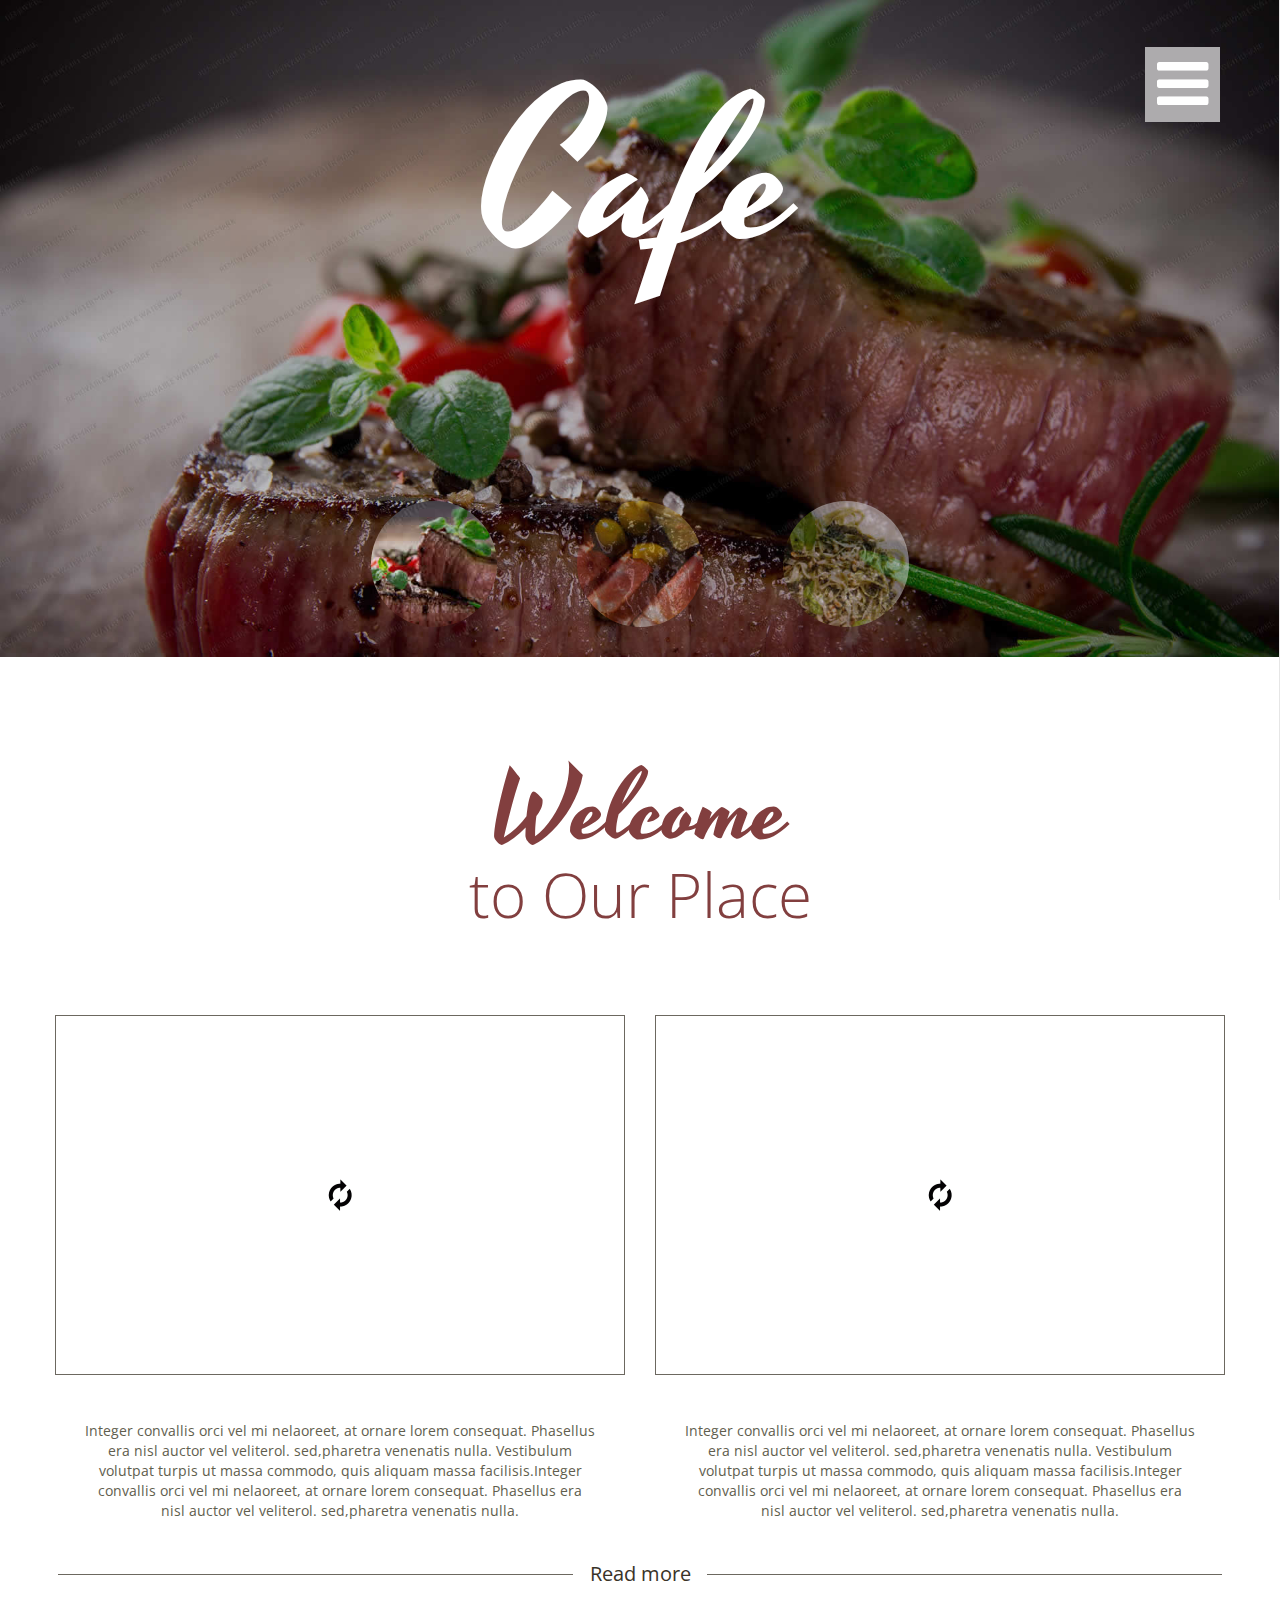
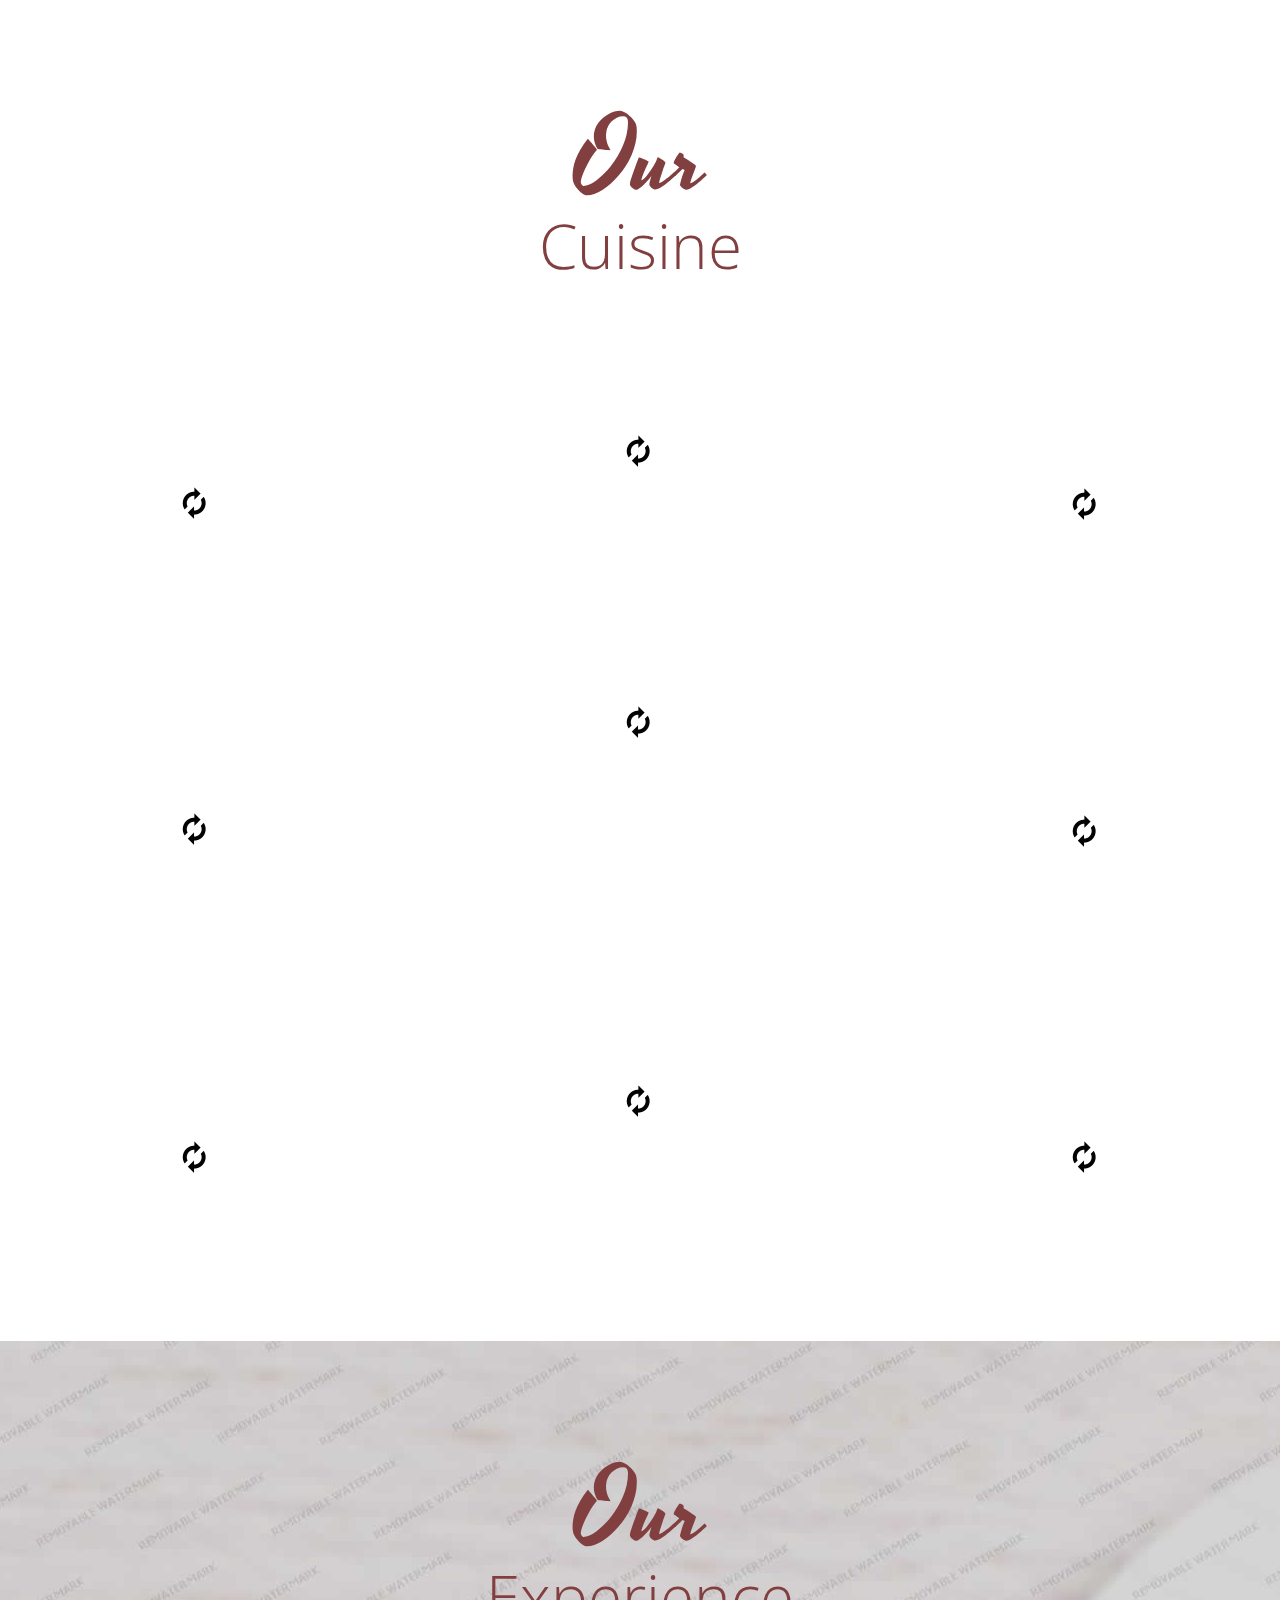
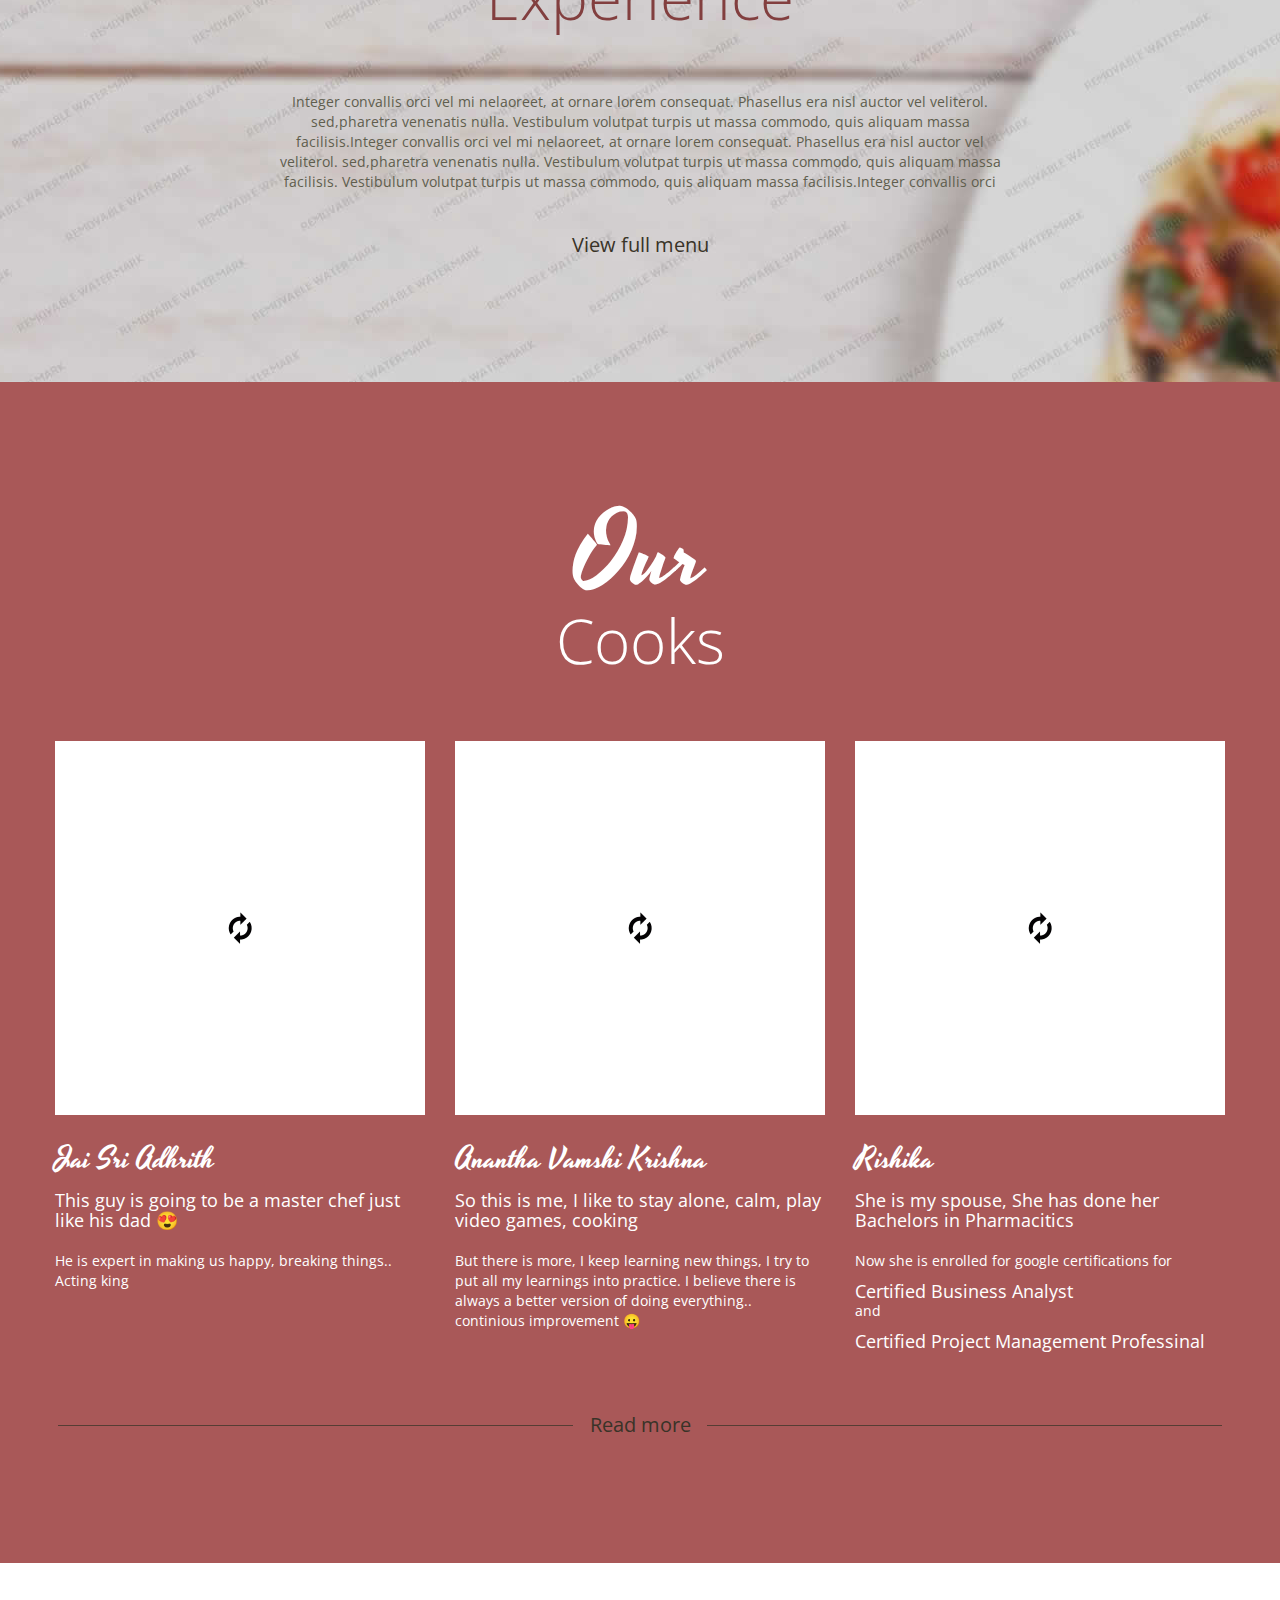
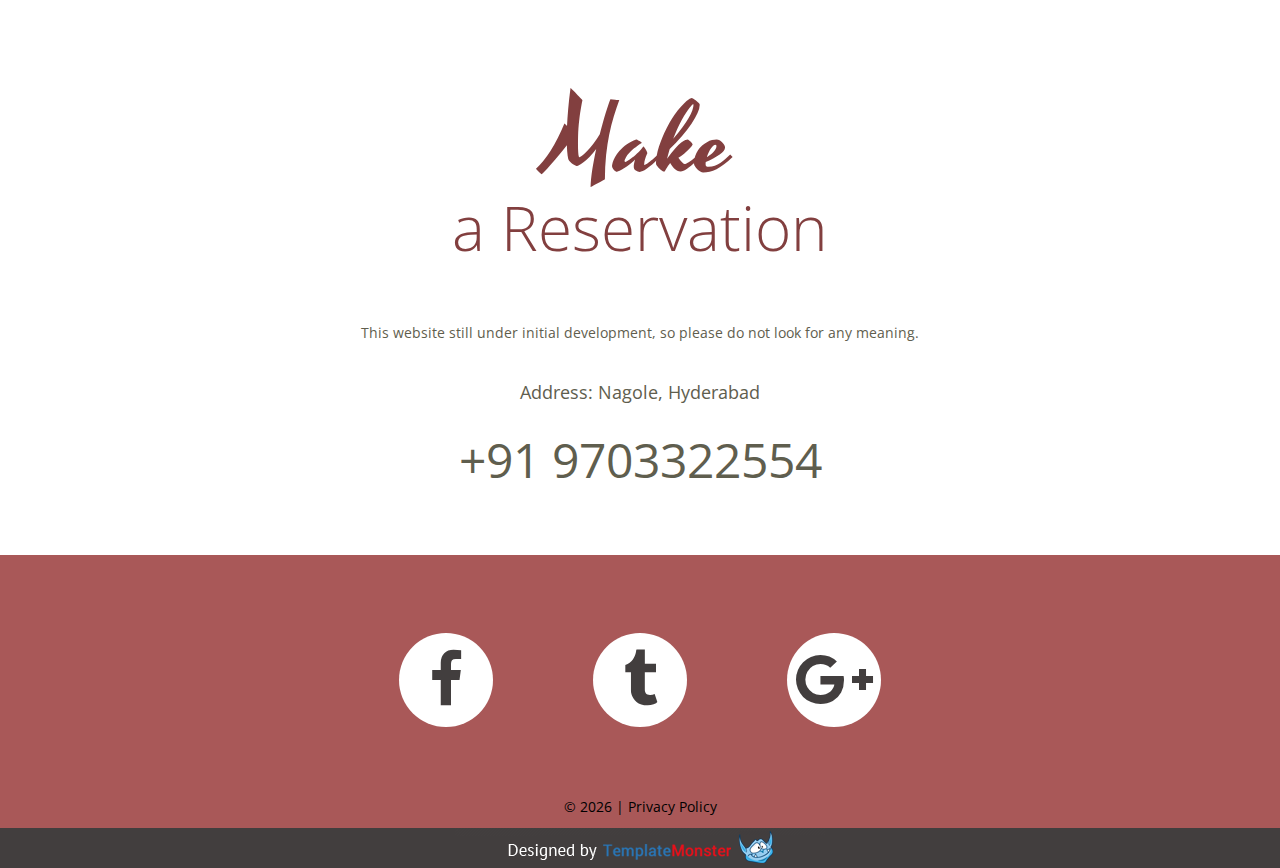
<file: index.html>
﻿<!DOCTYPE html>
<html lang="en">
<head>
    <title>Home</title>
    <meta charset="utf-8">
    <meta name="format-detection" content="telephone=no"/>
    <link rel="icon" href="images/favicon.ico" type="image/x-icon">
    <link rel="stylesheet" href="css/grid.css">
    <link rel="stylesheet" href="css/style.css">
    <link rel="stylesheet" href="css/camera.css">
    <link rel="stylesheet" href="css/jquery.fancybox.css">

    <script src="js/jquery.js"></script>
    <script src="js/jquery-migrate-1.2.1.js"></script>

    <!--[if lt IE 9]>
    <html class="lt-ie9">
    <div style=' clear: both; text-align:center; position: relative;'>
        <a href="http://windows.microsoft.com/en-US/internet-explorer/..">
            <img src="images/ie8-panel/warning_bar_0000_us.jpg" border="0" height="42" width="820"
                 alt="You are using an outdated browser. For a faster, safer browsing experience, upgrade for free today."/>
        </a>
    </div>
    <script src="js/html5shiv.js"></script>
    <![endif]-->

    <script src='js/device.min.js'></script>
</head>

<body>
<div class="page">
    <!--========================================================
                              HEADER
    =========================================================-->
    <header>

        <div class="camera_container">
            <div id="camera" class="camera_wrap">
                <div data-thumb="images/slide01_thumb.jpg" data-src="images/slide01.jpg">
                    <div class="camera_caption fadeIn">
                    </div>
                </div>
                <div data-thumb="images/slide02_thumb.jpg" data-src="images/slide02.jpg">
                    <div class="camera_caption fadeIn">
                    </div>
                </div>
                <div data-thumb="images/slide03_thumb.jpg" data-src="images/slide03.jpg">
                    <div class="camera_caption fadeIn">
                    </div>
                </div>
            </div>

            <div class="brand wow fadeIn">
                <h1 class="brand_name">
                    <a href="./">Cafe</a>
                </h1>
            </div>
        </div>

        <div class="toggle-menu-container">
            <nav class="nav">
                <div class="nav_title"></div>
                <a class="sf-menu-toggle fa fa-bars" href="#"></a>
                <ul class="sf-menu">
                    <li class="active">
                        <a href="./">Home</a>
                    </li>
                    <li>
                        <a href="About.html">About</a>
                        <ul>
                            <li>
                                <a href="#">Main Selection 001</a>
                            </li>
                            <li>
                                <a href="#">Main Selection 002</a>
                                <ul>
                                    <li>
                                        <a href="#">test selection 001</a>
                                    </li>
                                    <li>
                                        <a href="#">test selection 002</a>
                                    </li>
                                    <li>
                                        <a href="#">test selection 003</a>
                                    </li>
                                </ul>
                            </li>
                            <li>
                                <a href="#">Main Selection 003</a>
                            </li>
                        </ul>
                    </li>
                    <li>
                        <a href="What We Do.html">What We Do</a>
                    </li>
                    <li>
                        <a href="Menu.html">Menu</a>
                    </li>
                    <li>
                        <a href="Contacts.html">Contacts</a>
                    </li>
                </ul>
            </nav>
        </div>

    </header>
    <!--========================================================
                              CONTENT
    =========================================================-->
    <main>
        <section class="well">
            <div class="container">
                <h2><em>Welcome</em>to Our Place</h2>
                <div class="row">
                    <div class="grid_6">
                        <div class="img img__border"><div class="lazy-img" style="padding-bottom: 63.0282%;"><img data-src="images/page-1_img01.jpg" alt=""></div></div>
                        <p class="center indents-1">Integer convallis orci vel mi nelaoreet, at ornare lorem consequat. Phasellus era nisl auctor vel veliterol. sed,pharetra venenatis nulla. Vestibulum volutpat turpis ut massa commodo, quis aliquam massa facilisis.Integer convallis orci vel mi nelaoreet, at ornare lorem consequat. Phasellus era nisl auctor vel veliterol. sed,pharetra venenatis nulla.</p>
                    </div>
                    <div class="grid_6">
                        <div class="img img__border"><div class="lazy-img" style="padding-bottom: 63.0282%;"><img data-src="images/page-1_img02.jpg" alt=""></div></div>
                        <p class="center indents-1">Integer convallis orci vel mi nelaoreet, at ornare lorem consequat. Phasellus era nisl auctor vel veliterol. sed,pharetra venenatis nulla. Vestibulum volutpat turpis ut massa commodo, quis aliquam massa facilisis.Integer convallis orci vel mi nelaoreet, at ornare lorem consequat. Phasellus era nisl auctor vel veliterol. sed,pharetra venenatis nulla.</p>
                    </div>
                </div>
                <div class="decoration"><a href="#" class="btn">Read more</a></div>
                <h2><em>Our</em>Cuisine</h2>
            </div>
            <div class="gallery">
                <div class="gallery_col-1">
                    <a data-fancybox-group="gallery" href="images/page-1_img03_original.jpg" class="gallery_item thumb lazy-img" style="padding-bottom: 93.96551724137931%;">
                        <img data-src="images/page-1_img03.jpg" alt="">
                        <div class="gallery_overlay">
                            <div class="gallery_caption">
                                <p><em>Lorem Blandit</em></p>
                                <p>Integer convallis orci vel mi nelaoreet, at ornare lorem consequat. Phasellus era nisl</p>
                            </div>
                        </div>
                    </a>
                    <a data-fancybox-group="gallery" href="images/page-1_img04_original.jpg" class="gallery_item thumb lazy-img" style="padding-bottom: 74.13793103448276%;">
                        <img data-src="images/page-1_img04.jpg" alt="">
                        <div class="gallery_overlay">
                            <div class="gallery_caption">
                                <p><em>Lorem Blandit</em></p>
                                <p>Integer convallis orci vel mi nelaoreet, at ornare lorem consequat. Phasellus era nisl</p>
                            </div>
                        </div>
                    </a>
                    <a data-fancybox-group="gallery" href="images/page-1_img05_original.jpg" class="gallery_item thumb lazy-img" style="padding-bottom: 94.6551724137931%;">
                        <img data-src="images/page-1_img05.jpg" alt="">
                        <div class="gallery_overlay">
                            <div class="gallery_caption">
                                <p><em>Lorem Blandit</em></p>
                                <p>Integer convallis orci vel mi nelaoreet, at ornare lorem consequat. Phasellus era nisl</p>
                            </div>
                        </div>
                    </a>
                </div>
                <div class="gallery_col-2">
                    <a data-fancybox-group="gallery" href="images/page-1_img06_original.jpg" class="gallery_item thumb lazy-img" style="padding-bottom: 52.48322147651007%;">
                        <img data-src="images/page-1_img06.jpg" alt="">
                        <div class="gallery_overlay">
                            <div class="gallery_caption">
                                <p><em>Lorem Blandit</em></p>
                                <p>Integer convallis orci vel mi nelaoreet, at ornare lorem consequat. Phasellus era nisl</p>
                            </div>
                        </div>
                    </a>
                    <a data-fancybox-group="gallery" href="images/page-1_img07_original.jpg" class="gallery_item thumb lazy-img" style="padding-bottom: 55.97315436241611%;">
                        <img data-src="images/page-1_img07.jpg" alt="">
                        <div class="gallery_overlay">
                            <div class="gallery_caption">
                                <p><em>Lorem Blandit</em></p>
                                <p>Integer convallis orci vel mi nelaoreet, at ornare lorem consequat. Phasellus era nisl</p>
                            </div>
                        </div>
                    </a>
                    <a data-fancybox-group="gallery" href="images/page-1_img08_original.jpg" class="gallery_item thumb lazy-img" style="padding-bottom: 96.10738255033557%;">
                        <img data-src="images/page-1_img08.jpg" alt="">
                        <div class="gallery_overlay">
                            <div class="gallery_caption">
                                <p><em>Lorem Blandit</em></p>
                                <p>Integer convallis orci vel mi nelaoreet, at ornare lorem consequat. Phasellus era nisl</p>
                            </div>
                        </div>
                    </a>
                </div>
                <div class="gallery_col-3">
                    <a data-fancybox-group="gallery" href="images/page-1_img09_original.jpg" class="gallery_item thumb lazy-img" style="padding-bottom: 93.69676320272572%;">
                        <img data-src="images/page-1_img09.jpg" alt="">
                        <div class="gallery_overlay">
                            <div class="gallery_caption">
                                <p><em>Lorem Blandit</em></p>
                                <p>Integer convallis orci vel mi nelaoreet, at ornare lorem consequat. Phasellus era nisl</p>
                            </div>
                        </div>
                    </a>
                    <a data-fancybox-group="gallery" href="images/page-1_img10_original.jpg" class="gallery_item thumb lazy-img" style="padding-bottom: 72.23168654173765%;">
                        <img data-src="images/page-1_img10.jpg" alt="">
                        <div class="gallery_overlay">
                            <div class="gallery_caption">
                                <p><em>Lorem Blandit</em></p>
                                <p>Integer convallis orci vel mi nelaoreet, at ornare lorem consequat. Phasellus era nisl</p>
                            </div>
                        </div>
                    </a>
                    <a data-fancybox-group="gallery" href="images/page-1_img11_original.jpg" class="gallery_item thumb lazy-img" style="padding-bottom: 93.69676320272572%;">
                        <img data-src="images/page-1_img11.jpg" alt="">
                        <div class="gallery_overlay">
                            <div class="gallery_caption">
                                <p><em>Lorem Blandit</em></p>
                                <p>Integer convallis orci vel mi nelaoreet, at ornare lorem consequat. Phasellus era nisl</p>
                            </div>
                        </div>
                    </a>
                </div>
            </div>
        </section>
        <section class="parallax parallax1" data-parallax-speed="-0.4">
            <div class="container">
                <h2><em>Our </em>Experience</h2>
                <p class="indents-2">Integer convallis orci vel mi nelaoreet, at ornare lorem consequat. Phasellus era nisl auctor vel veliterol. sed,pharetra venenatis nulla. Vestibulum volutpat turpis ut massa commodo, quis aliquam massa facilisis.Integer convallis orci vel mi nelaoreet, at ornare lorem consequat. Phasellus era nisl auctor vel veliterol. sed,pharetra venenatis nulla. Vestibulum volutpat turpis ut massa commodo, quis aliquam massa facilisis. Vestibulum volutpat turpis ut massa commodo, quis aliquam massa facilisis.Integer convallis orci </p>
                <a href="#" class="btn">View full menu</a>
            </div>
        </section>
        <section class="well well__offset-1 bg-1">
            <div class="container">
                <h2><em>Our </em>Cooks</h2>
                <div class="row row__offset-1">
                    <div class="grid_4">
                        <figure>
                            <div class="img lazy-img" style="padding-bottom: 101.0810810810811%;"><img data-src="images/page-1_img12.jpg" alt=""></div>
                            <figcaption>Jai Sri Adhrith</figcaption>
                        </figure>
                        <h3>This guy is going to be a master chef just like his dad 😍</h3>
                        <p>He is expert in making us happy, breaking things.. Acting king</p>
                    </div>
                    <div class="grid_4">
                        <figure>
                            <div class="img lazy-img" style="padding-bottom: 101.0810810810811%;"><img data-src="images/page-1_img13.jpg" alt=""></div>
                            <figcaption>Anantha Vamshi Krishna</figcaption>
                        </figure>
                        <h3>So this is me, I like to stay alone, calm, play video games, cooking </h3>
                        <p>But there is more, I keep learning new things, I try to put all my learnings into practice. I believe there is always a better version of doing everything.. continious improvement 😛</p>
                    </div>
                    <div class="grid_4">
                        <figure>
                            <div class="img lazy-img" style="padding-bottom: 101.0810810810811%;"><img data-src="images/page-1_img14.jpg" alt=""></div>
                            <figcaption>Rishika</figcaption>
                        </figure>
                        <h3> She is my spouse, She has done her Bachelors in Pharmacitics </h3>
                        <p>Now she is enrolled for google certifications for <h3>Certified Business Analyst</h3> and <h3>Certified Project Management Professinal</h3></p>
                    </div>
                </div>
                <div class="decoration"><a href="#" class="btn">Read more</a></div>
            </div>
        </section>
        <section class="well well__offset-2">
            <div class="container center">
                <h2><em>Make </em>a Reservation</h2>
                <p class="indents-2">This website still under initial development, so please do not look for any meaning.</p>
                <address class="address-1">
                    <dl><dt>Address:</dt> <dd>Nagole, Hyderabad</dd></dl>
                    <p><em>+91 9703322554</em></p>
                </address>
            </div>
        </section>
    </main>

    <!--========================================================
                              FOOTER
    =========================================================-->
    <footer>
        <div class="container">
            <ul class="socials">
                <li><a href="#" class="fa fa-facebook"></a></li>
                <li><a href="#" class="fa fa-tumblr"></a></li>
                <li><a href="#" class="fa fa-google-plus"></a></li>
            </ul>
            <div class="copyright">© <span id="copyright-year"></span> |
                <a href="#">Privacy Policy</a>
            </div>
        </div>
        <div class="tm"><a href="#"><img src="images/TM_logo.png" alt=""></a></div>
    </footer>
</div>

<script src="js/script.js"></script>
</body>
</html>
</file>
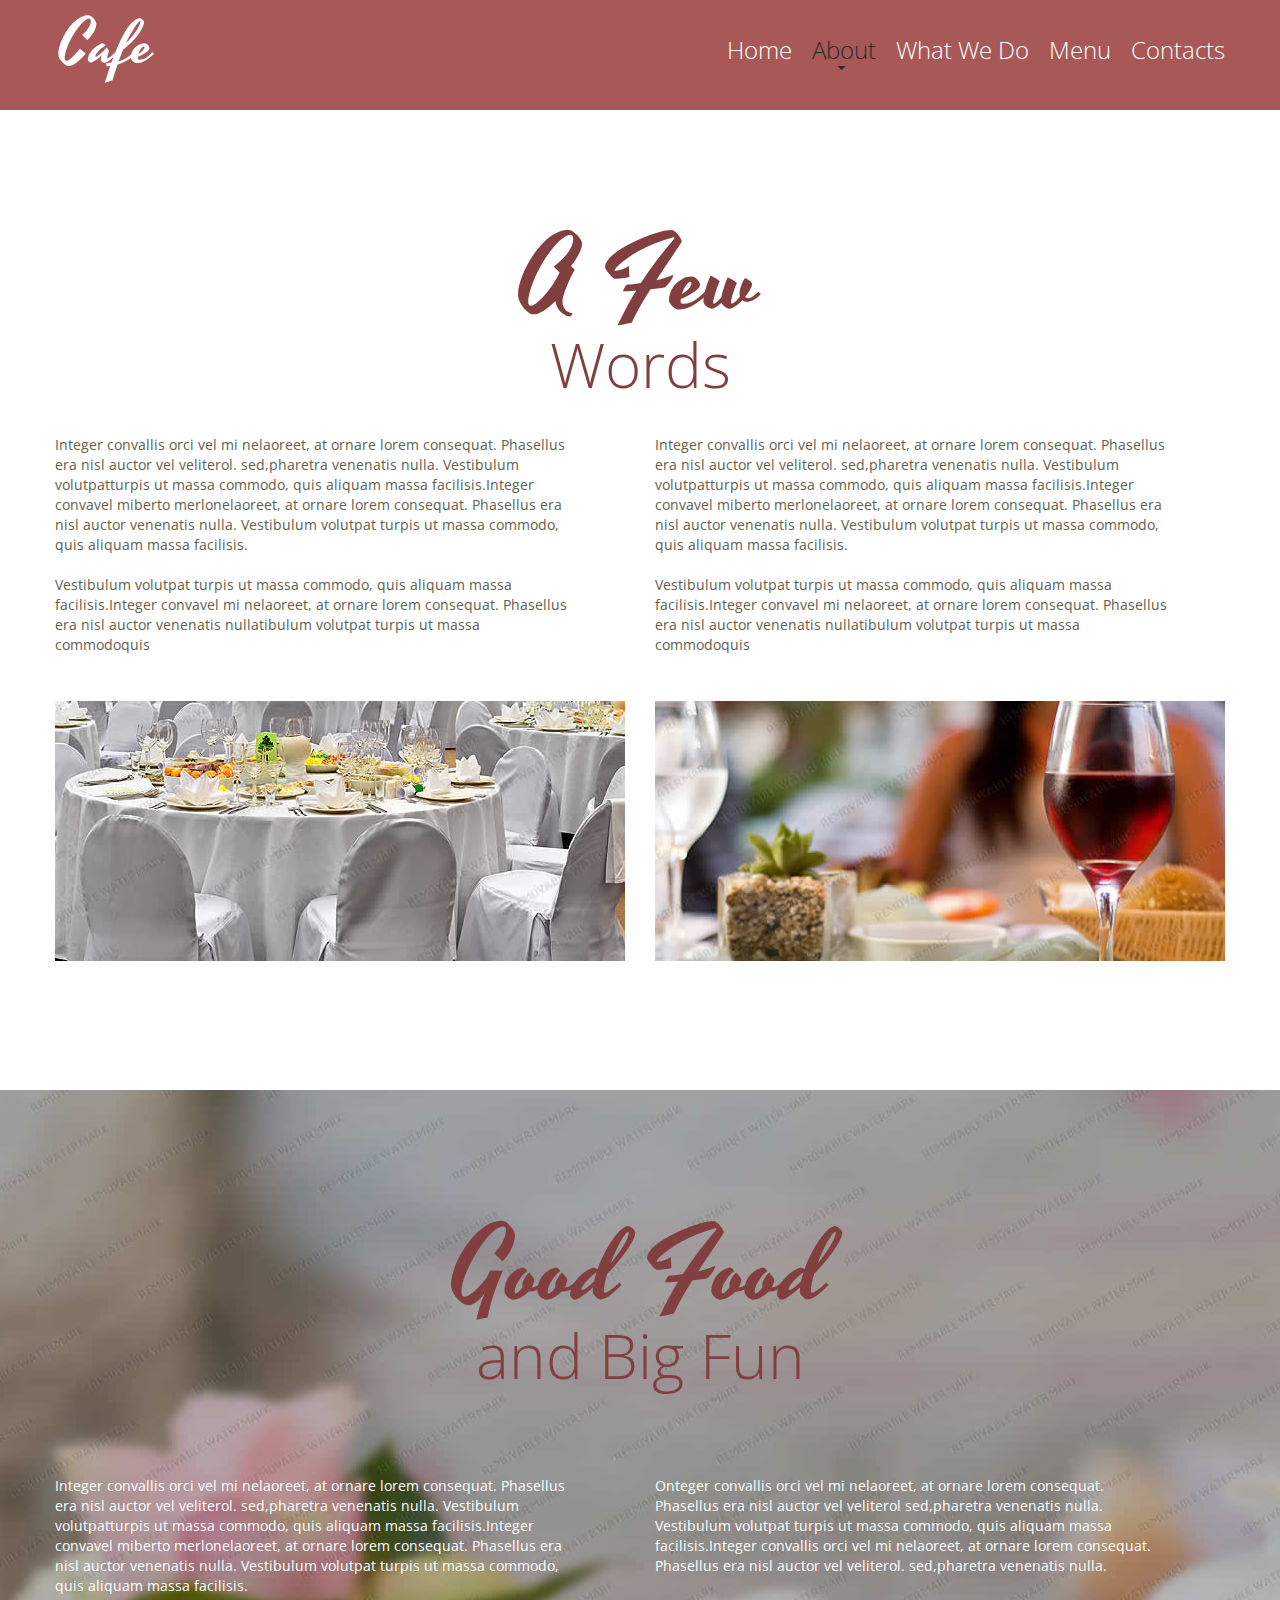
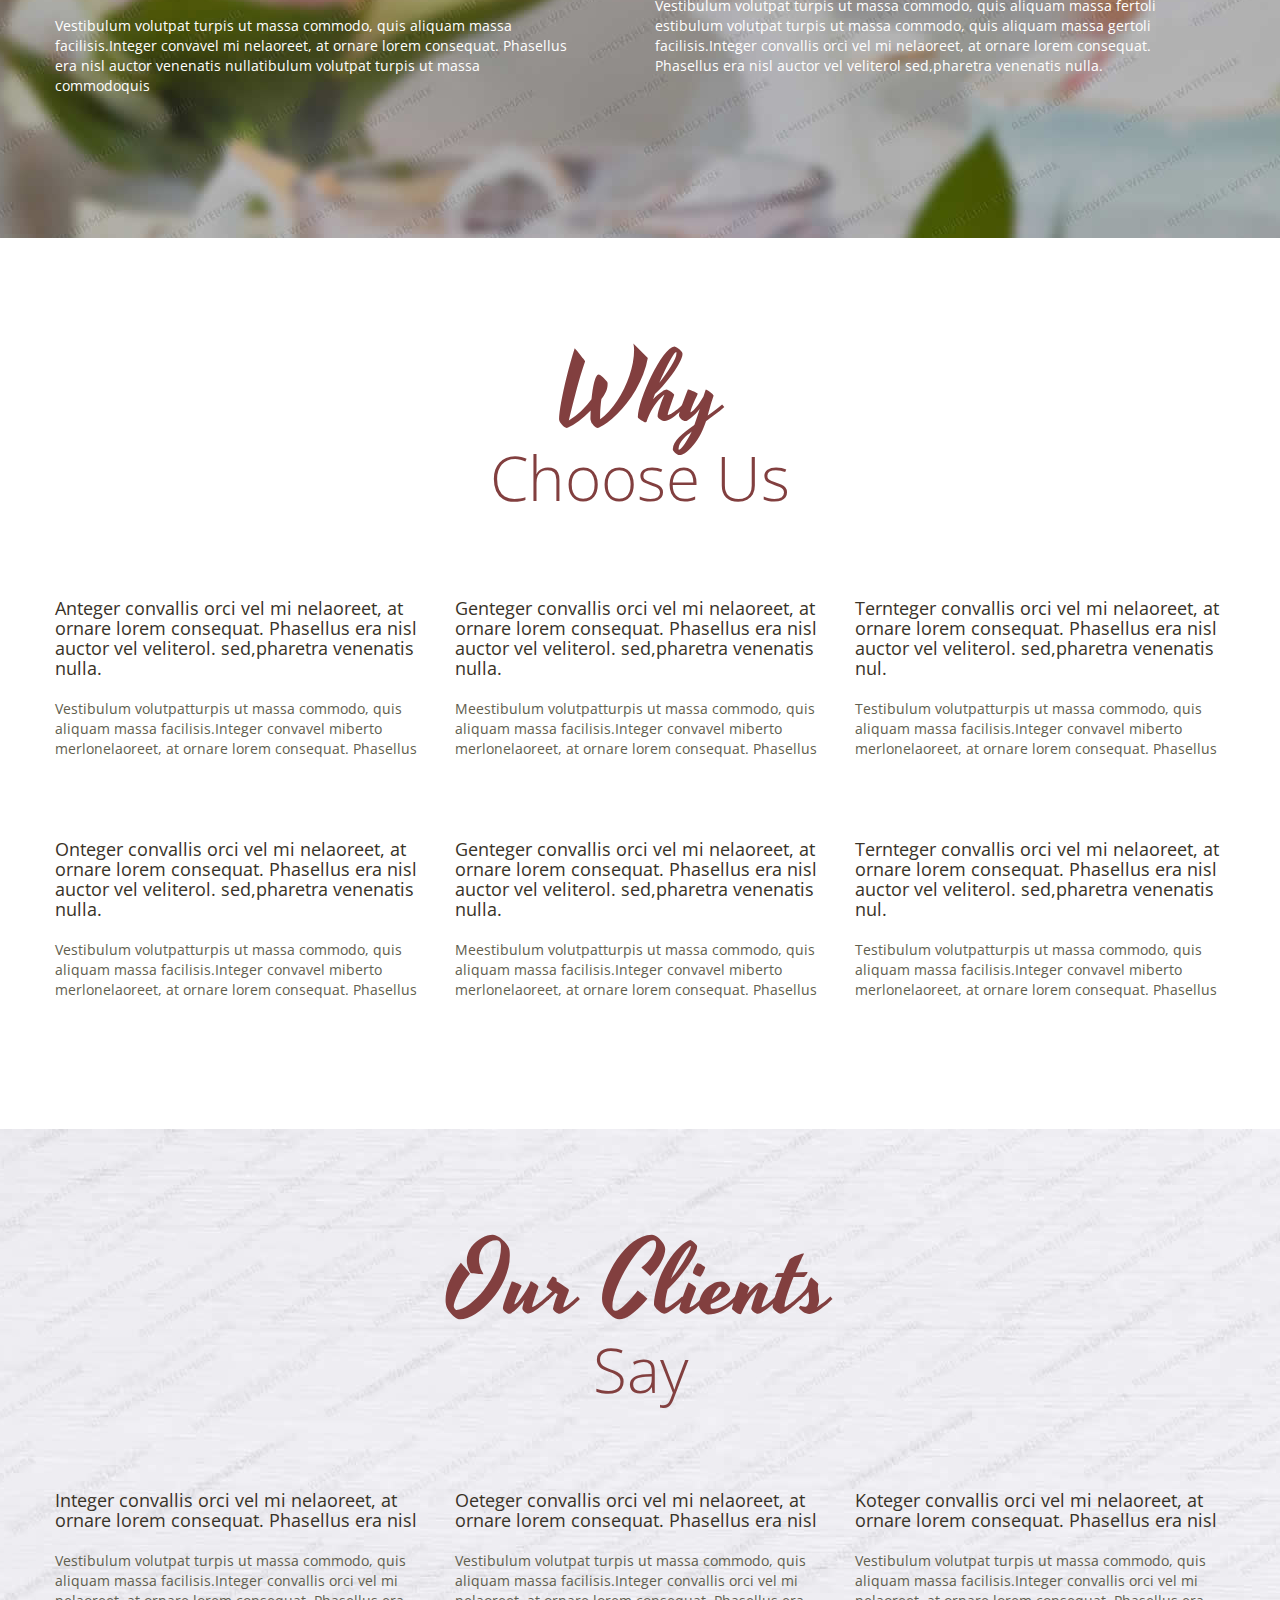
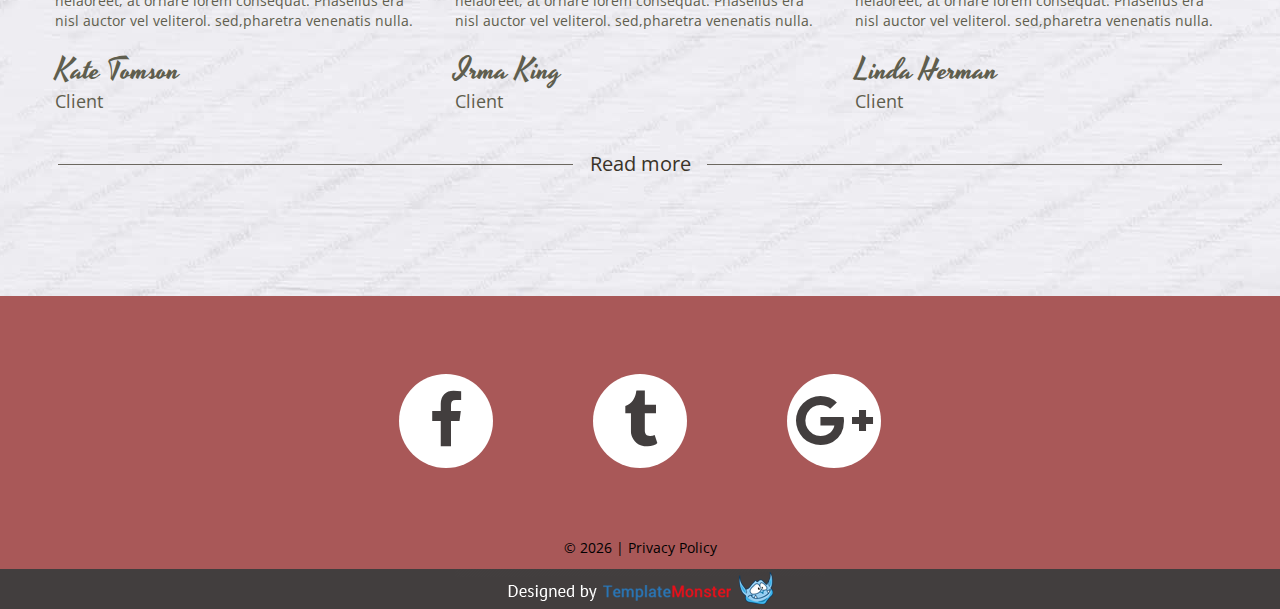
<file: About.html>
﻿<!DOCTYPE html>
<html lang="en">
<head>
    <title>About</title>
    <meta charset="utf-8">
    <meta name="format-detection" content="telephone=no"/>
    <link rel="icon" href="images/favicon.ico" type="image/x-icon">
    <link rel="stylesheet" href="css/grid.css">
    <link rel="stylesheet" href="css/style.css">

    <script src="js/jquery.js"></script>
    <script src="js/jquery-migrate-1.2.1.js"></script>

    <!--[if lt IE 9]>
    <html class="lt-ie9">
    <div style=' clear: both; text-align:center; position: relative;'>
        <a href="http://windows.microsoft.com/en-US/internet-explorer/..">
            <img src="images/ie8-panel/warning_bar_0000_us.jpg" border="0" height="42" width="820"
                 alt="You are using an outdated browser. For a faster, safer browsing experience, upgrade for free today."/>
        </a>
    </div>
    <script src="js/html5shiv.js"></script>
    <![endif]-->

    <script src='js/device.min.js'></script>
</head>

<body>
<div class="page">
    <!--========================================================
                              HEADER
    =========================================================-->
    <header>

        <div id="stuck_container" class="stuck_container">
            <div class="container">

                <div class="brand">
                    <h1 class="brand_name">
                        <a href="./">Cafe</a>
                    </h1>
                </div>

                <nav class="nav">
                    <ul class="sf-menu">
                        <li>
                            <a href="./">Home</a>
                        </li>
                        <li class="active">
                            <a href="About.html">About</a>
                            <ul>
                                <li>
                                    <a href="#">Main Selection 001</a>
                                </li>
                                <li>
                                    <a href="#">Main Selection 002</a>
                                    <ul>
                                        <li>
                                            <a href="#">test selection 001</a>
                                        </li>
                                        <li>
                                            <a href="#">test selection 002</a>
                                        </li>
                                        <li>
                                            <a href="#">test selection 003</a>
                                        </li>
                                    </ul>
                                </li>
                                <li>
                                    <a href="#">Main Selection 003</a>
                                </li>
                            </ul>

                        </li>
                        <li>
                            <a href="What We Do.html">What We Do</a>
                        </li>
                        <li>
                            <a href="Menu.html">Menu</a>
                        </li>
                        <li>
                            <a href="Contacts.html">Contacts</a>
                        </li>
                    </ul>
                </nav>
            </div>
        </div>

    </header>
    <!--========================================================
                              CONTENT
    =========================================================-->
    <main>
        <section class="well well__offset-3">
            <div class="container">
                <h2><em>A Few</em>Words</h2>
                <div class="row row__offset-2">
                    <div class="grid_6">
                        <p class="indents-3">Integer convallis orci vel mi nelaoreet, at ornare lorem consequat. Phasellus era nisl auctor vel veliterol. sed,pharetra venenatis nulla. Vestibulum volutpatturpis ut massa commodo, quis aliquam massa facilisis.Integer convavel miberto merlonelaoreet, at ornare lorem consequat. Phasellus era nisl auctor venenatis nulla. Vestibulum volutpat turpis ut massa commodo, quis aliquam massa facilisis.<br><br>Vestibulum volutpat turpis ut massa commodo, quis aliquam massa facilisis.Integer convavel mi nelaoreet, at ornare lorem consequat. Phasellus era nisl auctor venenatis nullatibulum volutpat turpis ut massa commodoquis</p>
                        <div class="img"><div class="lazy-img" style="padding-bottom: 45.6140350877193%;"><img data-src="images/page-2_img01.jpg" alt=""></div></div>
                    </div>
                    <div class="grid_6">
                        <p class="indents-3">Integer convallis orci vel mi nelaoreet, at ornare lorem consequat. Phasellus era nisl auctor vel veliterol. sed,pharetra venenatis nulla. Vestibulum volutpatturpis ut massa commodo, quis aliquam massa facilisis.Integer convavel miberto merlonelaoreet, at ornare lorem consequat. Phasellus era nisl auctor venenatis nulla. Vestibulum volutpat turpis ut massa commodo, quis aliquam massa facilisis.<br><br>Vestibulum volutpat turpis ut massa commodo, quis aliquam massa facilisis.Integer convavel mi nelaoreet, at ornare lorem consequat. Phasellus era nisl auctor venenatis nullatibulum volutpat turpis ut massa commodoquis</p>
                        <div class="img"><div class="lazy-img" style="padding-bottom: 45.6140350877193%;"><img data-src="images/page-2_img02.jpg" alt=""></div></div>
                    </div>
                </div>
            </div>
        </section>
        <section class="parallax parallax2" data-parallax-speed="-0.4">
            <div class="container">
                <h2><em>Good Food </em>and Big Fun</h2>
                <div class="row">
                    <div class="grid_6">
                        <p class="indents-3">Integer convallis orci vel mi nelaoreet, at ornare lorem consequat. Phasellus era nisl auctor vel veliterol. sed,pharetra venenatis nulla. Vestibulum volutpatturpis ut massa commodo, quis aliquam massa facilisis.Integer convavel miberto merlonelaoreet, at ornare lorem consequat. Phasellus era nisl auctor venenatis nulla. Vestibulum volutpat turpis ut massa commodo, quis aliquam massa facilisis.<br><br>Vestibulum volutpat turpis ut massa commodo, quis aliquam massa facilisis.Integer convavel mi nelaoreet, at ornare lorem consequat. Phasellus era nisl auctor venenatis nullatibulum volutpat turpis ut massa commodoquis </p>
                    </div>
                    <div class="grid_6">
                        <p class="indents-3">Onteger convallis orci vel mi nelaoreet, at ornare lorem consequat. Phasellus era nisl auctor vel veliterol sed,pharetra venenatis nulla. Vestibulum volutpat turpis ut massa commodo, quis aliquam massa facilisis.Integer convallis orci vel mi nelaoreet, at ornare lorem consequat. Phasellus era nisl auctor vel veliterol. sed,pharetra venenatis nulla.<br><br>Vestibulum volutpat turpis ut massa commodo, quis aliquam massa fertoli estibulum volutpat turpis ut massa commodo, quis aliquam massa gertoli facilisis.Integer convallis orci vel mi nelaoreet, at ornare lorem consequat. Phasellus era nisl auctor vel veliterol sed,pharetra venenatis nulla.</p>
                    </div>
                </div>
            </div>
        </section>
        <section class="well well__offset-4">
            <div class="container">
                <h2><em>Why</em>Choose Us</h2>
                <div class="row">
                    <div class="grid_4">
                        <h3>Anteger convallis orci vel mi nelaoreet, at ornare lorem consequat. Phasellus era nisl auctor vel veliterol. sed,pharetra venenatis nulla. </h3>
                        <p>Vestibulum volutpatturpis ut massa commodo, quis aliquam massa facilisis.Integer convavel miberto merlonelaoreet, at ornare lorem consequat. Phasellus</p>
                    </div>
                    <div class="grid_4">
                        <h3>Genteger convallis orci vel mi nelaoreet, at ornare lorem consequat. Phasellus era nisl auctor vel veliterol. sed,pharetra venenatis nulla. </h3>
                        <p>Meestibulum volutpatturpis ut massa commodo, quis aliquam massa facilisis.Integer convavel miberto merlonelaoreet, at ornare lorem consequat. Phasellus</p>
                    </div>
                    <div class="grid_4">
                        <h3>Ternteger convallis orci vel mi nelaoreet, at ornare lorem consequat. Phasellus era nisl auctor vel veliterol. sed,pharetra venenatis nul. </h3>
                        <p>Testibulum volutpatturpis ut massa commodo, quis aliquam massa facilisis.Integer convavel miberto merlonelaoreet, at ornare lorem consequat. Phasellus</p>
                    </div>
                </div>
                <div class="row">
                    <div class="grid_4">
                        <h3>Onteger convallis orci vel mi nelaoreet, at ornare lorem consequat. Phasellus era nisl auctor vel veliterol. sed,pharetra venenatis nulla. </h3>
                        <p>Vestibulum volutpatturpis ut massa commodo, quis aliquam massa facilisis.Integer convavel miberto merlonelaoreet, at ornare lorem consequat. Phasellus</p>
                    </div>
                    <div class="grid_4">
                        <h3>Genteger convallis orci vel mi nelaoreet, at ornare lorem consequat. Phasellus era nisl auctor vel veliterol. sed,pharetra venenatis nulla. </h3>
                        <p>Meestibulum volutpatturpis ut massa commodo, quis aliquam massa facilisis.Integer convavel miberto merlonelaoreet, at ornare lorem consequat. Phasellus</p>
                    </div>
                    <div class="grid_4">
                        <h3>Ternteger convallis orci vel mi nelaoreet, at ornare lorem consequat. Phasellus era nisl auctor vel veliterol. sed,pharetra venenatis nul. </h3>
                        <p>Testibulum volutpatturpis ut massa commodo, quis aliquam massa facilisis.Integer convavel miberto merlonelaoreet, at ornare lorem consequat. Phasellus</p>
                    </div>
                </div>
            </div>
        </section>
        <section class="parallax parallax3" data-parallax-speed="-0.4">
            <div class="container">
                <h2><em>Our Clients </em>Say</h2>
                <div class="row">
                    <div class="grid_4">
                        <h3>Integer convallis orci vel mi nelaoreet, at ornare lorem consequat. Phasellus era nisl </h3>
                        <p>Vestibulum volutpat turpis ut massa commodo, quis aliquam massa facilisis.Integer convallis orci vel mi nelaoreet, at ornare lorem consequat. Phasellus era nisl auctor vel veliterol. sed,pharetra venenatis nulla.</p>
                        <p class="client"><em>Kate Tomson</em>Client</p>
                    </div>
                    <div class="grid_4">
                        <h3>Oeteger convallis orci vel mi nelaoreet, at ornare lorem consequat. Phasellus era nisl </h3>
                        <p>Vestibulum volutpat turpis ut massa commodo, quis aliquam massa facilisis.Integer convallis orci vel mi nelaoreet, at ornare lorem consequat. Phasellus era nisl auctor vel veliterol. sed,pharetra venenatis nulla.</p>
                        <p class="client"><em>Irma King</em>Client</p>
                    </div>
                    <div class="grid_4">
                        <h3>Koteger convallis orci vel mi nelaoreet, at ornare lorem consequat. Phasellus era nisl </h3>
                        <p>Vestibulum volutpat turpis ut massa commodo, quis aliquam massa facilisis.Integer convallis orci vel mi nelaoreet, at ornare lorem consequat. Phasellus era nisl auctor vel veliterol. sed,pharetra venenatis nulla.</p>
                        <p class="client"><em>Linda Herman</em>Client</p>
                    </div>
                </div>
                <div class="decoration"><a href="#" class="btn">Read more</a></div>
            </div>
        </section>
    </main>

    <!--========================================================
                              FOOTER
    =========================================================-->
    <footer>
        <div class="container">
            <ul class="socials">
                <li><a href="#" class="fa fa-facebook"></a></li>
                <li><a href="#" class="fa fa-tumblr"></a></li>
                <li><a href="#" class="fa fa-google-plus"></a></li>
            </ul>
            <div class="copyright">© <span id="copyright-year"></span> |
                <a href="#">Privacy Policy</a>
            </div>
        </div>
        <div class="tm"><a href="#"><img src="images/TM_logo.png" alt=""></a></div>
    </footer>
</div>

<script src="js/script.js"></script>
</body>
</html>
</file>
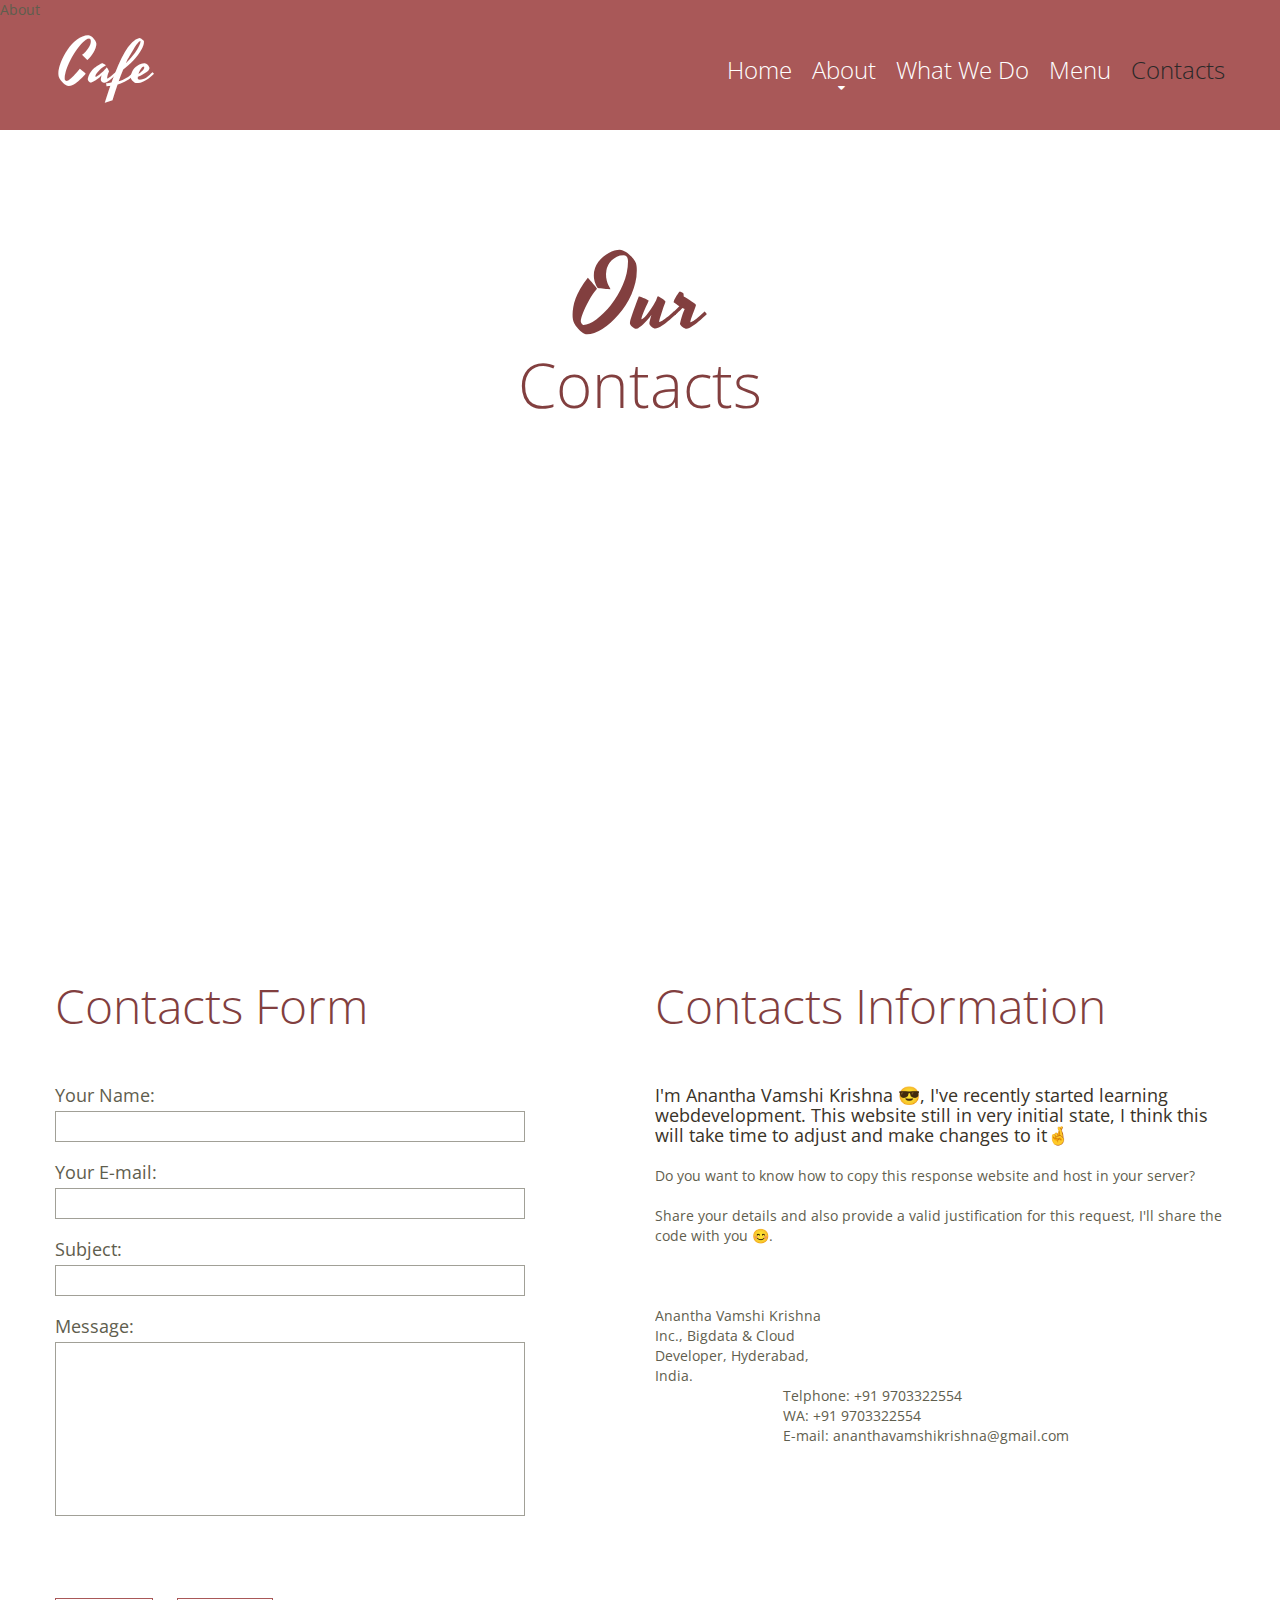
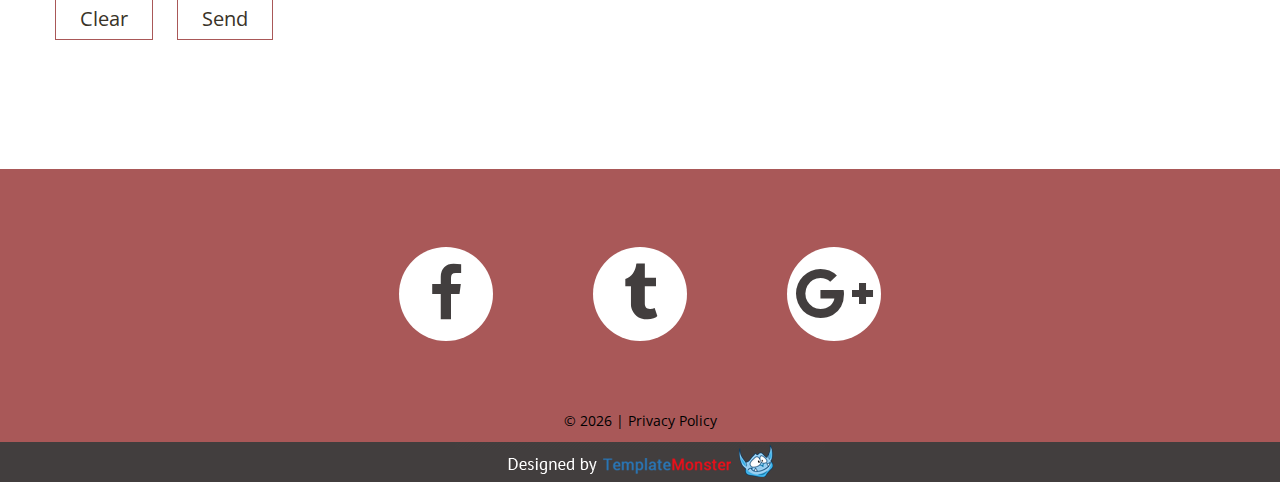
<file: Contacts.html>
About﻿<!DOCTYPE html>
<html lang="en">
<head>
    <title>Menu</title>
    <meta charset="utf-8">
    <meta name="format-detection" content="telephone=no"/>
    <link rel="icon" href="images/favicon.ico" type="image/x-icon">
    <link rel="stylesheet" href="css/grid.css">
    <link rel="stylesheet" href="css/style.css">
    <link rel="stylesheet" href="css/contact-form.css">

    <script src="js/jquery.js"></script>
    <script src="js/jquery-migrate-1.2.1.js"></script>

    <!--[if lt IE 9]>
    <html class="lt-ie9">
    <div style=' clear: both; text-align:center; position: relative;'>
        <a href="http://windows.microsoft.com/en-US/internet-explorer/..">
            <img src="images/ie8-panel/warning_bar_0000_us.jpg" border="0" height="42" width="820"
                 alt="You are using an outdated browser. For a faster, safer browsing experience, upgrade for free today."/>
        </a>
    </div>
    <script src="js/html5shiv.js"></script>
    <![endif]-->

    <script src='js/device.min.js'></script>
</head>

<body>
<div class="page">
    <!--========================================================
                              HEADER
    =========================================================-->
    <header>

        <div id="stuck_container" class="stuck_container">
            <div class="container">

                <div class="brand">
                    <h1 class="brand_name">
                        <a href="./">Cafe</a>
                    </h1>
                </div>

                <nav class="nav">
                    <ul class="sf-menu">
                        <li>
                            <a href="./">Home</a>
                        </li>
                        <li>
                            <a href="About.html">About</a>
                            <ul>
                                <li>
                                    <a href="#">Main Selection 001</a>
                                </li>
                                <li>
                                    <a href="#">Main Selection 002</a>
                                    <ul>
                                        <li>
                                            <a href="#">test selection 001</a>
                                        </li>
                                        <li>
                                            <a href="#">test selection 002</a>
                                        </li>
                                        <li>
                                            <a href="#">test selection 003</a>
                                        </li>
                                    </ul>
                                </li>
                                <li>
                                    <a href="#">Main Selection 003</a>
                                </li>
                            </ul>

                        </li>
                        <li>
                            <a href="What We Do.html">What We Do</a>
                        </li>
                        <li>
                            <a href="Menu.html">Menu</a>
                        </li>
                        <li class="active">
                            <a href="Contacts.html">Contacts</a>
                        </li>
                    </ul>
                </nav>
            </div>
        </div>

    </header>
    <!--========================================================
                              CONTENT
    =========================================================-->
    <main>
        <section class="well well__offset-3">
            <div class="container">
                <h2><em>Our</em>Contacts</h2>
                <div class="map">
                  <div id="google-map" class="map_model"></div>
                  <ul class="map_locations">
                    <li data-x="-73.9874068" data-y="40.643180">
                      <p> 9870 St Vincent Place, Glasgow, DC 45 Fr 45. <span>800 2345-6789</span></p>
                    </li>
                  </ul>
                </div>
                <div class="row box-3">
                    <div class="grid_5">
                        <h2>Contacts Form</h2>
                        <form id="contact-form" class='contact-form'>
                            <div class="contact-form-loader"></div>
                            <fieldset>
                                <label class="name">
                                    Your Name:
                                    <input type="text" name="name" placeholder="" value=""
                                           data-constraints="@Required @JustLetters"/>
                                    <span class="empty-message">*This field is required.</span>
                                    <span class="error-message">*This is not a valid name.</span>
                                </label>

                                <label class="email">
                                    Your E-mail:
                                    <input type="text" name="email" placeholder="" value=""
                                           data-constraints="@Required @Email"/>
                                    <span class="empty-message">*This field is required.</span>
                                    <span class="error-message">*This is not a valid email.</span>
                                </label>

                                <label class="Subject">
                                    Subject:
                                    <input type="text" name="phone" placeholder="" value=""
                                           data-constraints="@Required"/>
                                    <span class="empty-message">*This field is required.</span>
                                    <span class="error-message">*This is not a valid phone.</span>
                                </label>

                                <label class="message">
                                    Message:
                                    <textarea name="message" placeholder=""
                                              data-constraints='@Required @Length(min=20,max=999999)'></textarea>
                                    <span class="empty-message">*This field is required.</span>
                                    <span class="error-message">*The message is too short.</span>
                                </label>

                                <div class="btn-wr">
                                    <a class="" href="#" data-type="reset">Clear</a>
                                    <a class="" href="#" data-type="submit">Send</a>
                                </div>
                            </fieldset>
                            <div class="modal fade response-message">
                                <div class="modal-dialog">
                                    <div class="modal-content">
                                        <div class="modal-header">
                                            <button type="button" class="close" data-dismiss="modal"
                                                    aria-hidden="true">
                                                &times;
                                            </button>
                                            <h4 class="modal-title">Modal title</h4>
                                        </div>
                                        <div class="modal-body">
                                            You message has been sent! We will be in touch soon.
                                        </div>
                                    </div>
                                </div>
                            </div>
                        </form>
                    </div>
                    <div class="preffix_1 grid_6">
                        <h2>Contacts Information</h2>
                        <h3>I'm Anantha Vamshi Krishna 😎, I've recently started learning webdevelopment. This website still in very initial state, I think this will take time to adjust and make changes to it🤞 </h3>
                        <p>Do you want to know how to copy this response website and host in your server?<br><br>Share your details and also provide a valid justification for this request, I'll share the code with you 😊.</p>
                        <address class="address-2">
                            <div class="address_container"><p>Anantha Vamshi Krishna Inc., Bigdata & Cloud Developer, Hyderabad, India.</p></div>
                            <dl>
                                <dt>Telphone:</dt> <dd>+91 9703322554</dd><br>
                                <dt>WA:</dt> <dd>+91 9703322554</dd><br>
                                <dt>E-mail:</dt> <dd><a href="mailto:ananthavamshikrishna@gmail.com">ananthavamshikrishna@gmail.com</a></dd>
                            </dl>
                        </address>
                    </div>
                </div>
            </div>
        </section>
    </main>

    <!--========================================================
                              FOOTER
    =========================================================-->
    <footer>
        <div class="container">
            <ul class="socials">
                <li><a href="#" class="fa fa-facebook"></a></li>
                <li><a href="#" class="fa fa-tumblr"></a></li>
                <li><a href="#" class="fa fa-google-plus"></a></li>
            </ul>
            <div class="copyright">© <span id="copyright-year"></span> |
                <a href="#">Privacy Policy</a>
            </div>
        </div>
        <div class="tm"><a href="#"><img src="images/TM_logo.png" alt=""></a></div>
    </footer>
</div>

<script src="js/script.js"></script>
</body>
</html>
</file>
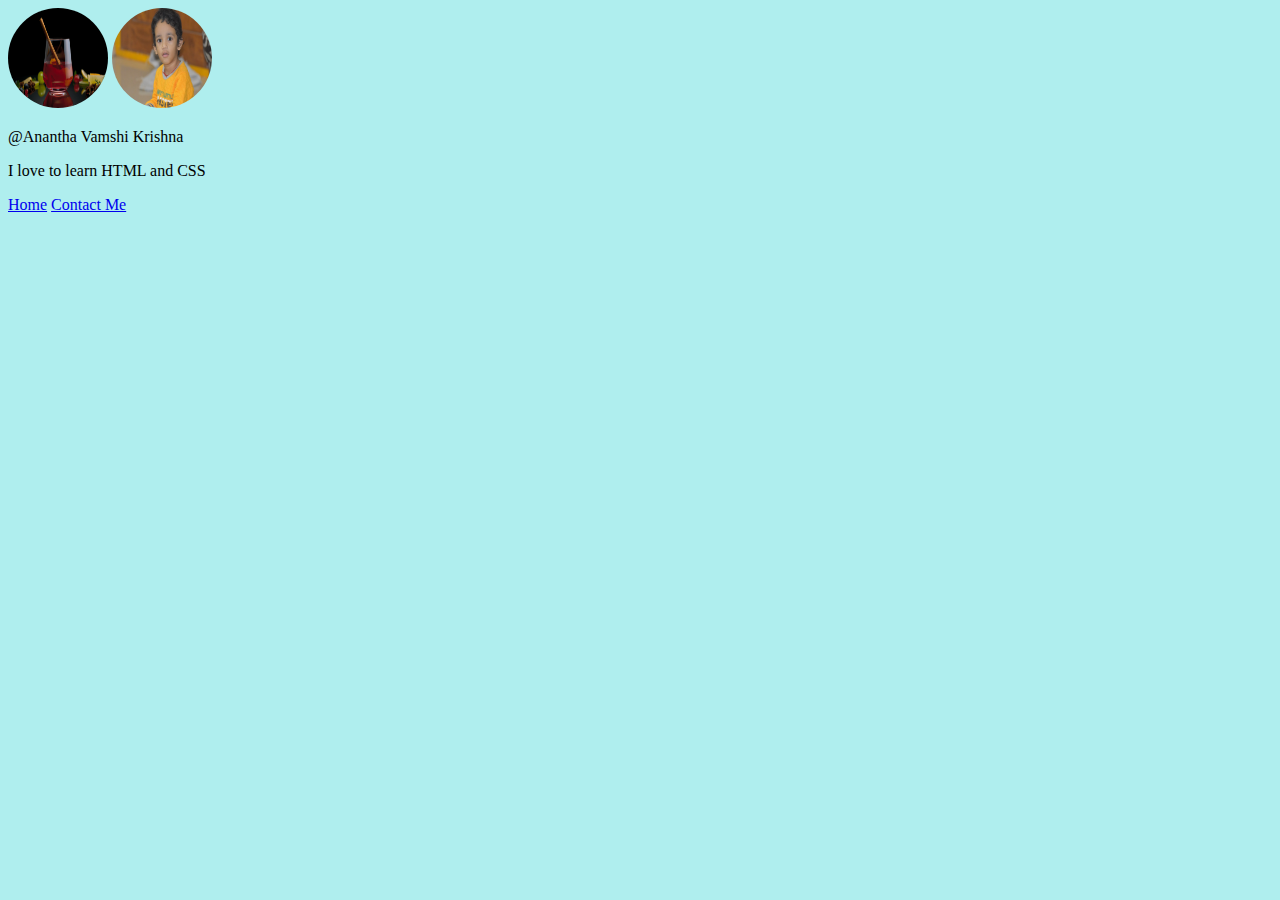
<file: firstpage.html>
<!DOCTYPE html>
<html>

<head>
  <title>My First Webpage</title>
  <link rel="stylesheet" href="css/styles.css" />
</head>

<body>
  <img src="images/fist.png" alt="fist_img cant display" />
  <img class="second" src="images/second.JPG" alt="Jai picture cant display" />
  <p class="username">@Anantha Vamshi Krishna</p>
  <p class="text">I love to learn HTML and CSS</p>
  <a href="firstpage.html">Home</a>
  <a href="index.html">Contact Me</a>
</body>

</html>
</file>
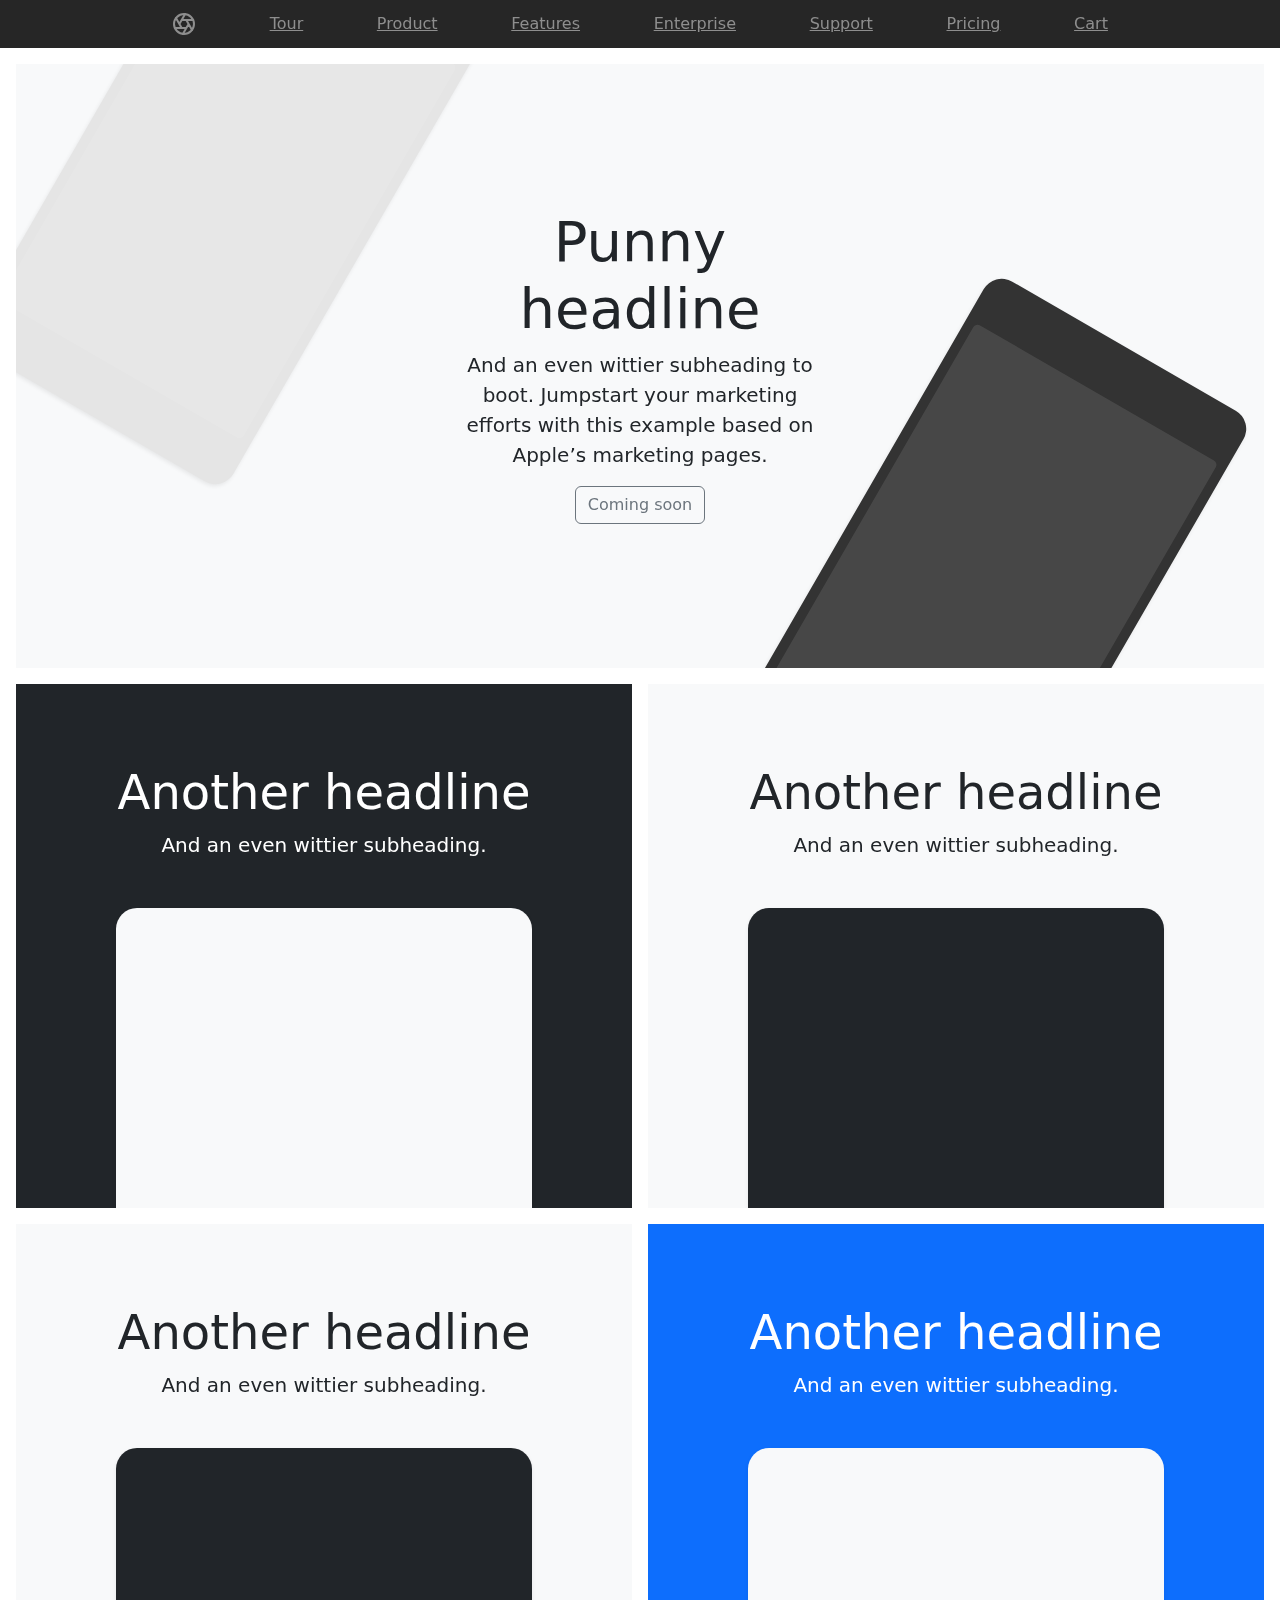
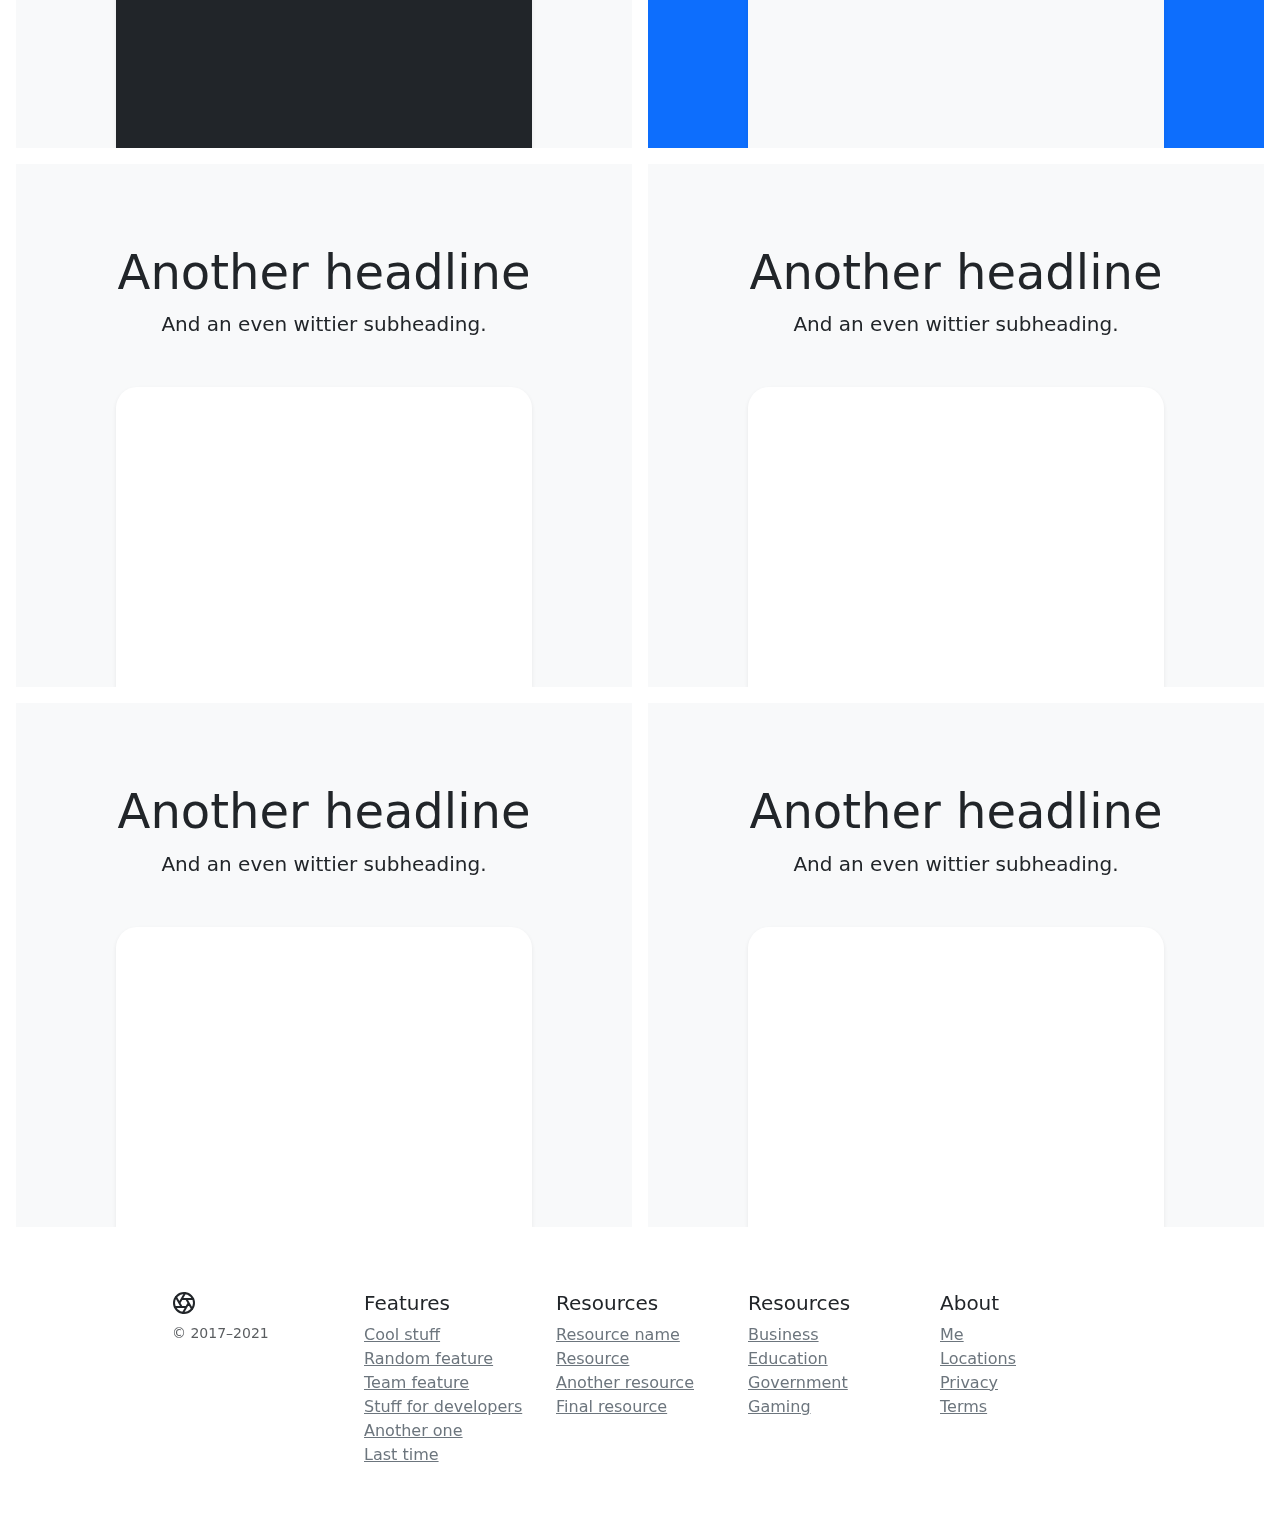
<file: index2.html>
<!doctype html>
<html lang="en">
  <head>
    <meta charset="utf-8">
    <meta name="viewport" content="width=device-width, initial-scale=1">
    <meta name="description" content="">
    <meta name="author" content="Mark Otto, Jacob Thornton, and Bootstrap contributors">
    <meta name="generator" content="Hugo 0.82.0">
    <title>Product example · Bootstrap v5.0</title>

    <link rel="canonical" href="https://getbootstrap.com/docs/5.0/examples/product/">



    <!-- Bootstrap core CSS -->
<link href=https://cdn.jsdelivr.net/npm/bootstrap@5.0.0-beta3/dist/css/bootstrap.min.css rel="stylesheet">

    <style>
      .bd-placeholder-img {
        font-size: 1.125rem;
        text-anchor: middle;
        -webkit-user-select: none;
        -moz-user-select: none;
        user-select: none;
      }

      @media (min-width: 768px) {
        .bd-placeholder-img-lg {
          font-size: 3.5rem;
        }
      }
    </style>


    <!-- Custom styles for this template -->
    <link href="product.css" rel="stylesheet">
  </head>
  <body>

<header class="site-header sticky-top py-1">
  <nav class="container d-flex flex-column flex-md-row justify-content-between">
    <a class="py-2" href="#" aria-label="Product">
      <svg xmlns="http://www.w3.org/2000/svg" width="24" height="24" fill="none" stroke="currentColor" stroke-linecap="round" stroke-linejoin="round" stroke-width="2" class="d-block mx-auto" role="img" viewBox="0 0 24 24"><title>Product</title><circle cx="12" cy="12" r="10"/><path d="M14.31 8l5.74 9.94M9.69 8h11.48M7.38 12l5.74-9.94M9.69 16L3.95 6.06M14.31 16H2.83m13.79-4l-5.74 9.94"/></svg>
    </a>
    <a class="py-2 d-none d-md-inline-block" href="#">Tour</a>
    <a class="py-2 d-none d-md-inline-block" href="#">Product</a>
    <a class="py-2 d-none d-md-inline-block" href="#">Features</a>
    <a class="py-2 d-none d-md-inline-block" href="#">Enterprise</a>
    <a class="py-2 d-none d-md-inline-block" href="#">Support</a>
    <a class="py-2 d-none d-md-inline-block" href="#">Pricing</a>
    <a class="py-2 d-none d-md-inline-block" href="#">Cart</a>
  </nav>
</header>

<main>
  <div class="position-relative overflow-hidden p-3 p-md-5 m-md-3 text-center bg-light">
    <div class="col-md-5 p-lg-5 mx-auto my-5">
      <h1 class="display-4 fw-normal">Punny headline</h1>
      <p class="lead fw-normal">And an even wittier subheading to boot. Jumpstart your marketing efforts with this example based on Apple’s marketing pages.</p>
      <a class="btn btn-outline-secondary" href="#">Coming soon</a>
    </div>
    <div class="product-device shadow-sm d-none d-md-block"></div>
    <div class="product-device product-device-2 shadow-sm d-none d-md-block"></div>
  </div>

  <div class="d-md-flex flex-md-equal w-100 my-md-3 ps-md-3">
    <div class="bg-dark me-md-3 pt-3 px-3 pt-md-5 px-md-5 text-center text-white overflow-hidden">
      <div class="my-3 py-3">
        <h2 class="display-5">Another headline</h2>
        <p class="lead">And an even wittier subheading.</p>
      </div>
      <div class="bg-light shadow-sm mx-auto" style="width: 80%; height: 300px; border-radius: 21px 21px 0 0;"></div>
    </div>
    <div class="bg-light me-md-3 pt-3 px-3 pt-md-5 px-md-5 text-center overflow-hidden">
      <div class="my-3 p-3">
        <h2 class="display-5">Another headline</h2>
        <p class="lead">And an even wittier subheading.</p>
      </div>
      <div class="bg-dark shadow-sm mx-auto" style="width: 80%; height: 300px; border-radius: 21px 21px 0 0;"></div>
    </div>
  </div>

  <div class="d-md-flex flex-md-equal w-100 my-md-3 ps-md-3">
    <div class="bg-light me-md-3 pt-3 px-3 pt-md-5 px-md-5 text-center overflow-hidden">
      <div class="my-3 p-3">
        <h2 class="display-5">Another headline</h2>
        <p class="lead">And an even wittier subheading.</p>
      </div>
      <div class="bg-dark shadow-sm mx-auto" style="width: 80%; height: 300px; border-radius: 21px 21px 0 0;"></div>
    </div>
    <div class="bg-primary me-md-3 pt-3 px-3 pt-md-5 px-md-5 text-center text-white overflow-hidden">
      <div class="my-3 py-3">
        <h2 class="display-5">Another headline</h2>
        <p class="lead">And an even wittier subheading.</p>
      </div>
      <div class="bg-light shadow-sm mx-auto" style="width: 80%; height: 300px; border-radius: 21px 21px 0 0;"></div>
    </div>
  </div>

  <div class="d-md-flex flex-md-equal w-100 my-md-3 ps-md-3">
    <div class="bg-light me-md-3 pt-3 px-3 pt-md-5 px-md-5 text-center overflow-hidden">
      <div class="my-3 p-3">
        <h2 class="display-5">Another headline</h2>
        <p class="lead">And an even wittier subheading.</p>
      </div>
      <div class="bg-body shadow-sm mx-auto" style="width: 80%; height: 300px; border-radius: 21px 21px 0 0;"></div>
    </div>
    <div class="bg-light me-md-3 pt-3 px-3 pt-md-5 px-md-5 text-center overflow-hidden">
      <div class="my-3 py-3">
        <h2 class="display-5">Another headline</h2>
        <p class="lead">And an even wittier subheading.</p>
      </div>
      <div class="bg-body shadow-sm mx-auto" style="width: 80%; height: 300px; border-radius: 21px 21px 0 0;"></div>
    </div>
  </div>

  <div class="d-md-flex flex-md-equal w-100 my-md-3 ps-md-3">
    <div class="bg-light me-md-3 pt-3 px-3 pt-md-5 px-md-5 text-center overflow-hidden">
      <div class="my-3 p-3">
        <h2 class="display-5">Another headline</h2>
        <p class="lead">And an even wittier subheading.</p>
      </div>
      <div class="bg-body shadow-sm mx-auto" style="width: 80%; height: 300px; border-radius: 21px 21px 0 0;"></div>
    </div>
    <div class="bg-light me-md-3 pt-3 px-3 pt-md-5 px-md-5 text-center overflow-hidden">
      <div class="my-3 py-3">
        <h2 class="display-5">Another headline</h2>
        <p class="lead">And an even wittier subheading.</p>
      </div>
      <div class="bg-body shadow-sm mx-auto" style="width: 80%; height: 300px; border-radius: 21px 21px 0 0;"></div>
    </div>
  </div>
</main>

<footer class="container py-5">
  <div class="row">
    <div class="col-12 col-md">
      <svg xmlns="http://www.w3.org/2000/svg" width="24" height="24" fill="none" stroke="currentColor" stroke-linecap="round" stroke-linejoin="round" stroke-width="2" class="d-block mb-2" role="img" viewBox="0 0 24 24"><title>Product</title><circle cx="12" cy="12" r="10"/><path d="M14.31 8l5.74 9.94M9.69 8h11.48M7.38 12l5.74-9.94M9.69 16L3.95 6.06M14.31 16H2.83m13.79-4l-5.74 9.94"/></svg>
      <small class="d-block mb-3 text-muted">&copy; 2017–2021</small>
    </div>
    <div class="col-6 col-md">
      <h5>Features</h5>
      <ul class="list-unstyled text-small">
        <li><a class="link-secondary" href="#">Cool stuff</a></li>
        <li><a class="link-secondary" href="#">Random feature</a></li>
        <li><a class="link-secondary" href="#">Team feature</a></li>
        <li><a class="link-secondary" href="#">Stuff for developers</a></li>
        <li><a class="link-secondary" href="#">Another one</a></li>
        <li><a class="link-secondary" href="#">Last time</a></li>
      </ul>
    </div>
    <div class="col-6 col-md">
      <h5>Resources</h5>
      <ul class="list-unstyled text-small">
        <li><a class="link-secondary" href="#">Resource name</a></li>
        <li><a class="link-secondary" href="#">Resource</a></li>
        <li><a class="link-secondary" href="#">Another resource</a></li>
        <li><a class="link-secondary" href="#">Final resource</a></li>
      </ul>
    </div>
    <div class="col-6 col-md">
      <h5>Resources</h5>
      <ul class="list-unstyled text-small">
        <li><a class="link-secondary" href="#">Business</a></li>
        <li><a class="link-secondary" href="#">Education</a></li>
        <li><a class="link-secondary" href="#">Government</a></li>
        <li><a class="link-secondary" href="#">Gaming</a></li>
      </ul>
    </div>
    <div class="col-6 col-md">
      <h5>About</h5>
      <ul class="list-unstyled text-small">
        <li><a class="link-secondary" href="firstpage.html">Me</a></li>
        <li><a class="link-secondary" href="#">Locations</a></li>
        <li><a class="link-secondary" href="#">Privacy</a></li>
        <li><a class="link-secondary" href="#">Terms</a></li>
      </ul>
    </div>
  </div>
</footer>


<link href="https://cdn.jsdelivr.net/npm/bootstrap@5.0.0-beta3/dist/css/bootstrap.min.css" rel="stylesheet" integrity="sha384-eOJMYsd53ii+scO/bJGFsiCZc+5NDVN2yr8+0RDqr0Ql0h+rP48ckxlpbzKgwra6" crossorigin="anonymous">
<script src="https://cdn.jsdelivr.net/npm/bootstrap@5.0.0-beta3/dist/js/bootstrap.bundle.min.js" integrity="sha384-JEW9xMcG8R+pH31jmWH6WWP0WintQrMb4s7ZOdauHnUtxwoG2vI5DkLtS3qm9Ekf" crossorigin="anonymous"></script>
  </body>
</html>
</file>
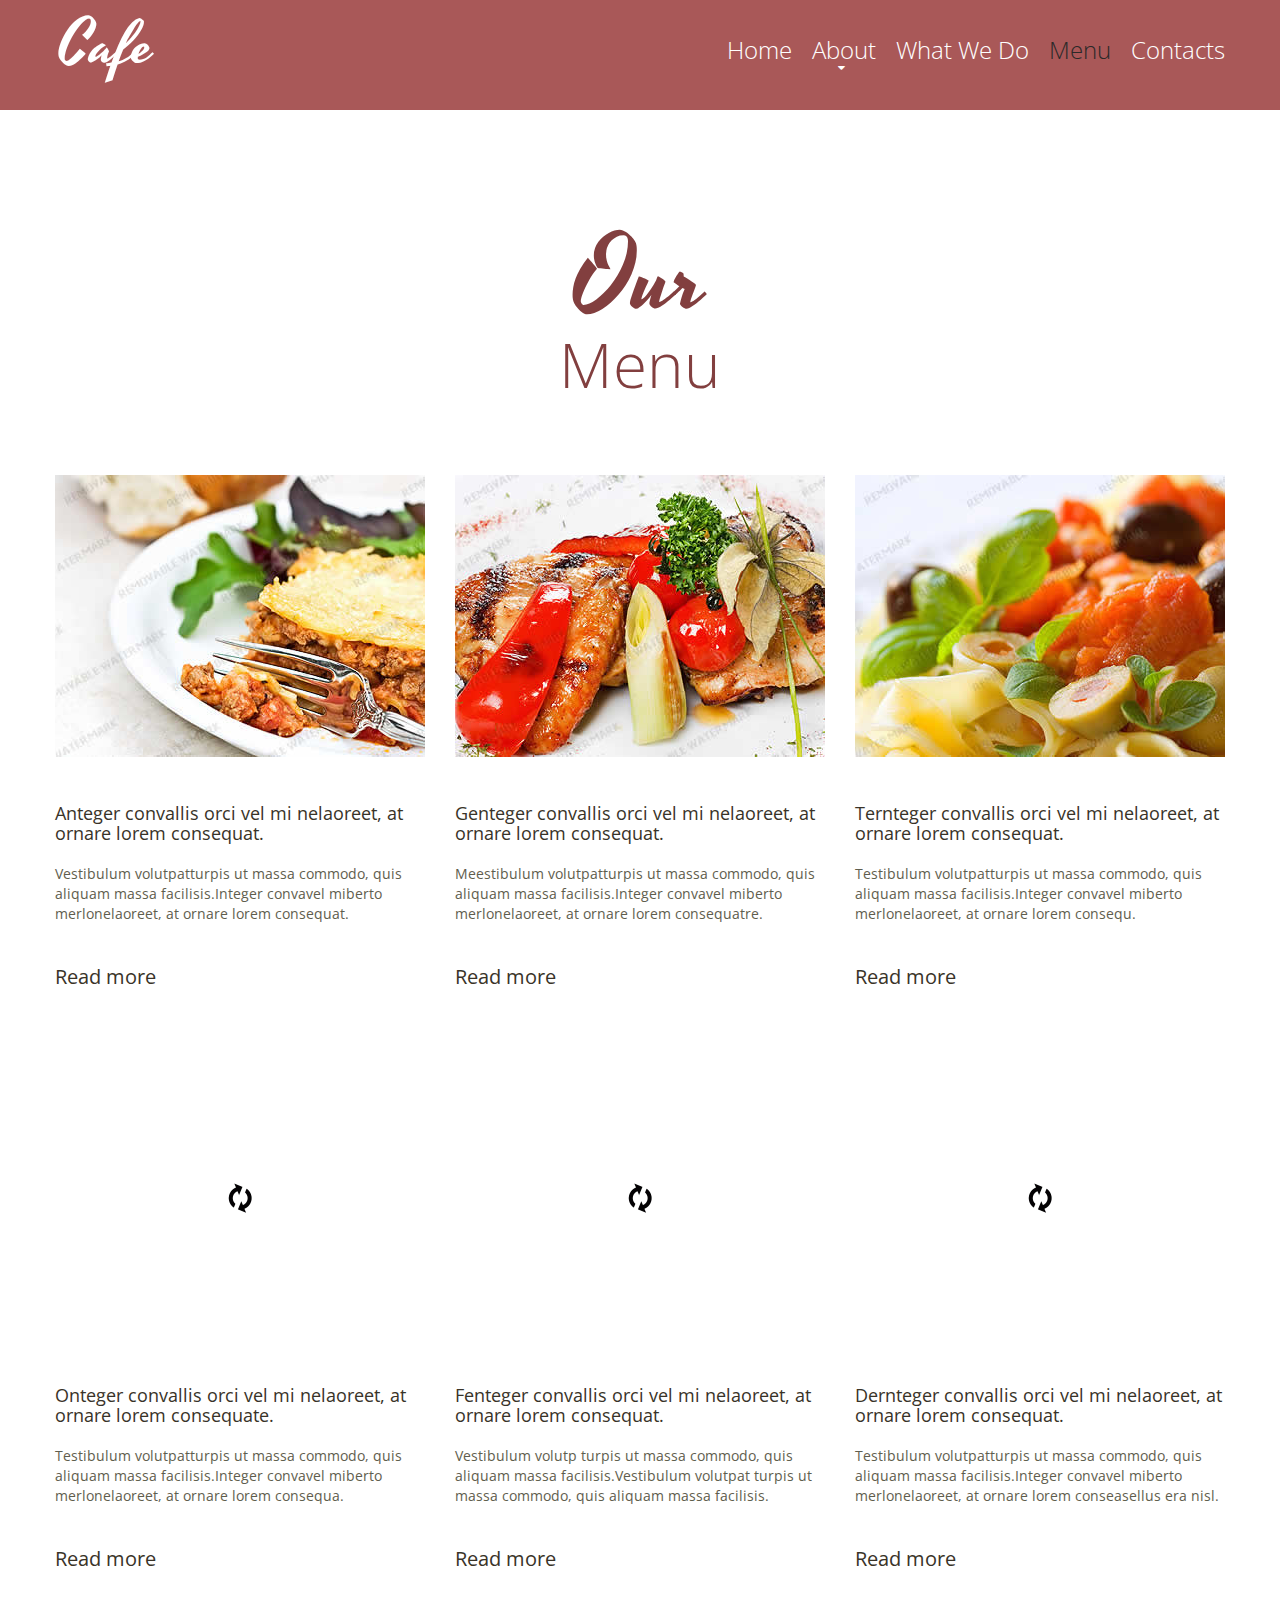
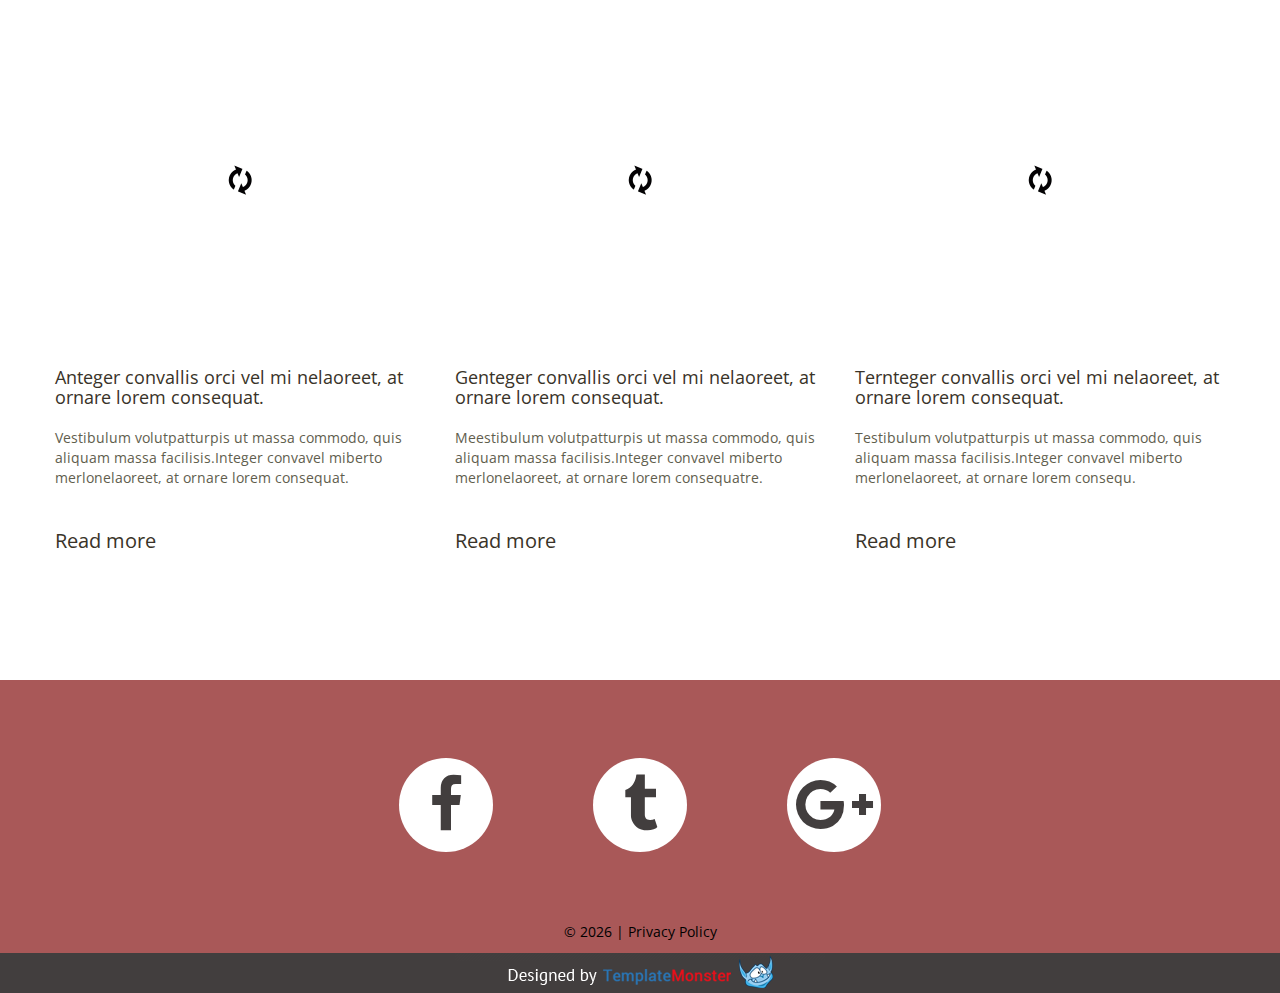
<file: menu.html>
﻿<!DOCTYPE html>
<html lang="en">
<head>
    <title>Menu</title>
    <meta charset="utf-8">
    <meta name="format-detection" content="telephone=no"/>
    <link rel="icon" href="images/favicon.ico" type="image/x-icon">
    <link rel="stylesheet" href="css/grid.css">
    <link rel="stylesheet" href="css/style.css">

    <script src="js/jquery.js"></script>
    <script src="js/jquery-migrate-1.2.1.js"></script>

    <!--[if lt IE 9]>
    <html class="lt-ie9">
    <div style=' clear: both; text-align:center; position: relative;'>
        <a href="http://windows.microsoft.com/en-US/internet-explorer/..">
            <img src="images/ie8-panel/warning_bar_0000_us.jpg" border="0" height="42" width="820"
                 alt="You are using an outdated browser. For a faster, safer browsing experience, upgrade for free today."/>
        </a>
    </div>
    <script src="js/html5shiv.js"></script>
    <![endif]-->

    <script src='js/device.min.js'></script>
</head>

<body>
<div class="page">
    <!--========================================================
                              HEADER
    =========================================================-->
    <header>

        <div id="stuck_container" class="stuck_container">
            <div class="container">

                <div class="brand">
                    <h1 class="brand_name">
                        <a href="./">Cafe</a>
                    </h1>
                </div>

                <nav class="nav">
                    <ul class="sf-menu">
                        <li>
                            <a href="./">Home</a>
                        </li>
                        <li>
                            <a href="About.html">About</a>
                            <ul>
                                <li>
                                    <a href="#">Main Selection 001</a>
                                </li>
                                <li>
                                    <a href="#">Main Selection 002</a>
                                    <ul>
                                        <li>
                                            <a href="#">test selection 001</a>
                                        </li>
                                        <li>
                                            <a href="#">test selection 002</a>
                                        </li>
                                        <li>
                                            <a href="#">test selection 003</a>
                                        </li>
                                    </ul>
                                </li>
                                <li>
                                    <a href="#">Main Selection 003</a>
                                </li>
                            </ul>

                            
                        </li>
                        <li>
                            <a href="What We Do.html">What We Do</a>
                        </li>
                        <li class="active">
                            <a href="Menu.html">Menu</a>
                        </li>
                        <li>
                            <a href="Contacts.html">Contacts</a>
                        </li>
                    </ul>
                </nav>
            </div>
        </div>

    </header>
    <!--========================================================
                              CONTENT
    =========================================================-->
    <main>
        <section class="well well__offset-3">
            <div class="container">
                <h2><em>Our</em>Menu</h2>
                <div class="row box-2">
                    <div class="grid_4">
                        <div class="img"><div class="lazy-img" style="padding-bottom: 76.21621621621622%;"><img data-src="images/page-4_img01.jpg" alt=""></div></div>
                        <h3>Anteger convallis orci vel mi nelaoreet, at ornare lorem consequat. </h3>
                        <p>Vestibulum volutpatturpis ut massa commodo, quis aliquam massa facilisis.Integer convavel miberto merlonelaoreet, at ornare lorem consequat.</p>
                        <a href="#" class="btn">Read more</a>
                    </div>
                    <div class="grid_4">
                        <div class="img"><div class="lazy-img" style="padding-bottom: 76.21621621621622%;"><img data-src="images/page-4_img02.jpg" alt=""></div></div>
                        <h3>Genteger convallis orci vel mi nelaoreet, at ornare lorem consequat.</h3>
                        <p>Meestibulum volutpatturpis ut massa commodo, quis aliquam massa facilisis.Integer convavel miberto merlonelaoreet, at ornare lorem consequatre. </p>
                        <a href="#" class="btn">Read more</a>
                    </div>
                    <div class="grid_4">
                        <div class="img"><div class="lazy-img" style="padding-bottom: 76.21621621621622%;"><img data-src="images/page-4_img03.jpg" alt=""></div></div>
                        <h3>Ternteger convallis orci vel mi nelaoreet, at ornare lorem consequat. </h3>
                        <p>Testibulum volutpatturpis ut massa commodo, quis aliquam massa facilisis.Integer convavel miberto merlonelaoreet, at ornare lorem consequ.</p>
                        <a href="#" class="btn">Read more</a>
                    </div>
                </div>
                <div class="row box-2">
                    <div class="grid_4">
                        <div class="img"><div class="lazy-img" style="padding-bottom: 76.21621621621622%;"><img data-src="images/page-4_img04.jpg" alt=""></div></div>
                        <h3>Onteger convallis orci vel mi nelaoreet, at ornare lorem consequate. </h3>
                        <p>Testibulum volutpatturpis ut massa commodo, quis aliquam massa facilisis.Integer convavel miberto merlonelaoreet, at ornare lorem consequa.</p>
                        <a href="#" class="btn">Read more</a>
                    </div>
                    <div class="grid_4">
                        <div class="img"><div class="lazy-img" style="padding-bottom: 76.21621621621622%;"><img data-src="images/page-4_img05.jpg" alt=""></div></div>
                        <h3>Fenteger convallis orci vel mi nelaoreet, at ornare lorem consequat. </h3>
                        <p>Vestibulum volutp turpis ut massa commodo, quis aliquam massa facilisis.Vestibulum volutpat turpis ut massa commodo, quis aliquam massa facilisis.</p>
                        <a href="#" class="btn">Read more</a>
                    </div>
                    <div class="grid_4">
                        <div class="img"><div class="lazy-img" style="padding-bottom: 76.21621621621622%;"><img data-src="images/page-4_img06.jpg" alt=""></div></div>
                        <h3>Dernteger convallis orci vel mi nelaoreet, at ornare lorem consequat. </h3>
                        <p>Testibulum volutpatturpis ut massa commodo, quis aliquam massa facilisis.Integer convavel miberto merlonelaoreet, at ornare lorem conseasellus era nisl. </p>
                        <a href="#" class="btn">Read more</a>
                    </div>
                </div>
                <div class="row box-2">
                    <div class="grid_4">
                        <div class="img"><div class="lazy-img" style="padding-bottom: 76.21621621621622%;"><img data-src="images/page-4_img07.jpg" alt=""></div></div>
                        <h3>Anteger convallis orci vel mi nelaoreet, at ornare lorem consequat. </h3>
                        <p>Vestibulum volutpatturpis ut massa commodo, quis aliquam massa facilisis.Integer convavel miberto merlonelaoreet, at ornare lorem consequat.</p>
                        <a href="#" class="btn">Read more</a>
                    </div>
                    <div class="grid_4">
                        <div class="img"><div class="lazy-img" style="padding-bottom: 76.21621621621622%;"><img data-src="images/page-4_img08.jpg" alt=""></div></div>
                        <h3>Genteger convallis orci vel mi nelaoreet, at ornare lorem consequat.</h3>
                        <p>Meestibulum volutpatturpis ut massa commodo, quis aliquam massa facilisis.Integer convavel miberto merlonelaoreet, at ornare lorem consequatre. </p>
                        <a href="#" class="btn">Read more</a>
                    </div>
                    <div class="grid_4">
                        <div class="img"><div class="lazy-img" style="padding-bottom: 76.21621621621622%;"><img data-src="images/page-4_img09.jpg" alt=""></div></div>
                        <h3>Ternteger convallis orci vel mi nelaoreet, at ornare lorem consequat. </h3>
                        <p>Testibulum volutpatturpis ut massa commodo, quis aliquam massa facilisis.Integer convavel miberto merlonelaoreet, at ornare lorem consequ.</p>
                        <a href="#" class="btn">Read more</a>
                    </div>
                </div>
            </div>
        </section>
    </main>

    <!--========================================================
                              FOOTER
    =========================================================-->
    <footer>
        <div class="container">
            <ul class="socials">
                <li><a href="#" class="fa fa-facebook"></a></li>
                <li><a href="#" class="fa fa-tumblr"></a></li>
                <li><a href="#" class="fa fa-google-plus"></a></li>
            </ul>
            <div class="copyright">© <span id="copyright-year"></span> |
                <a href="#">Privacy Policy</a>
            </div>
        </div>
        <div class="tm"><a href="#"><img src="images/TM_logo.png" alt=""></a></div>
    </footer>
</div>

<script src="js/script.js"></script>
</body>
</html>
</file>
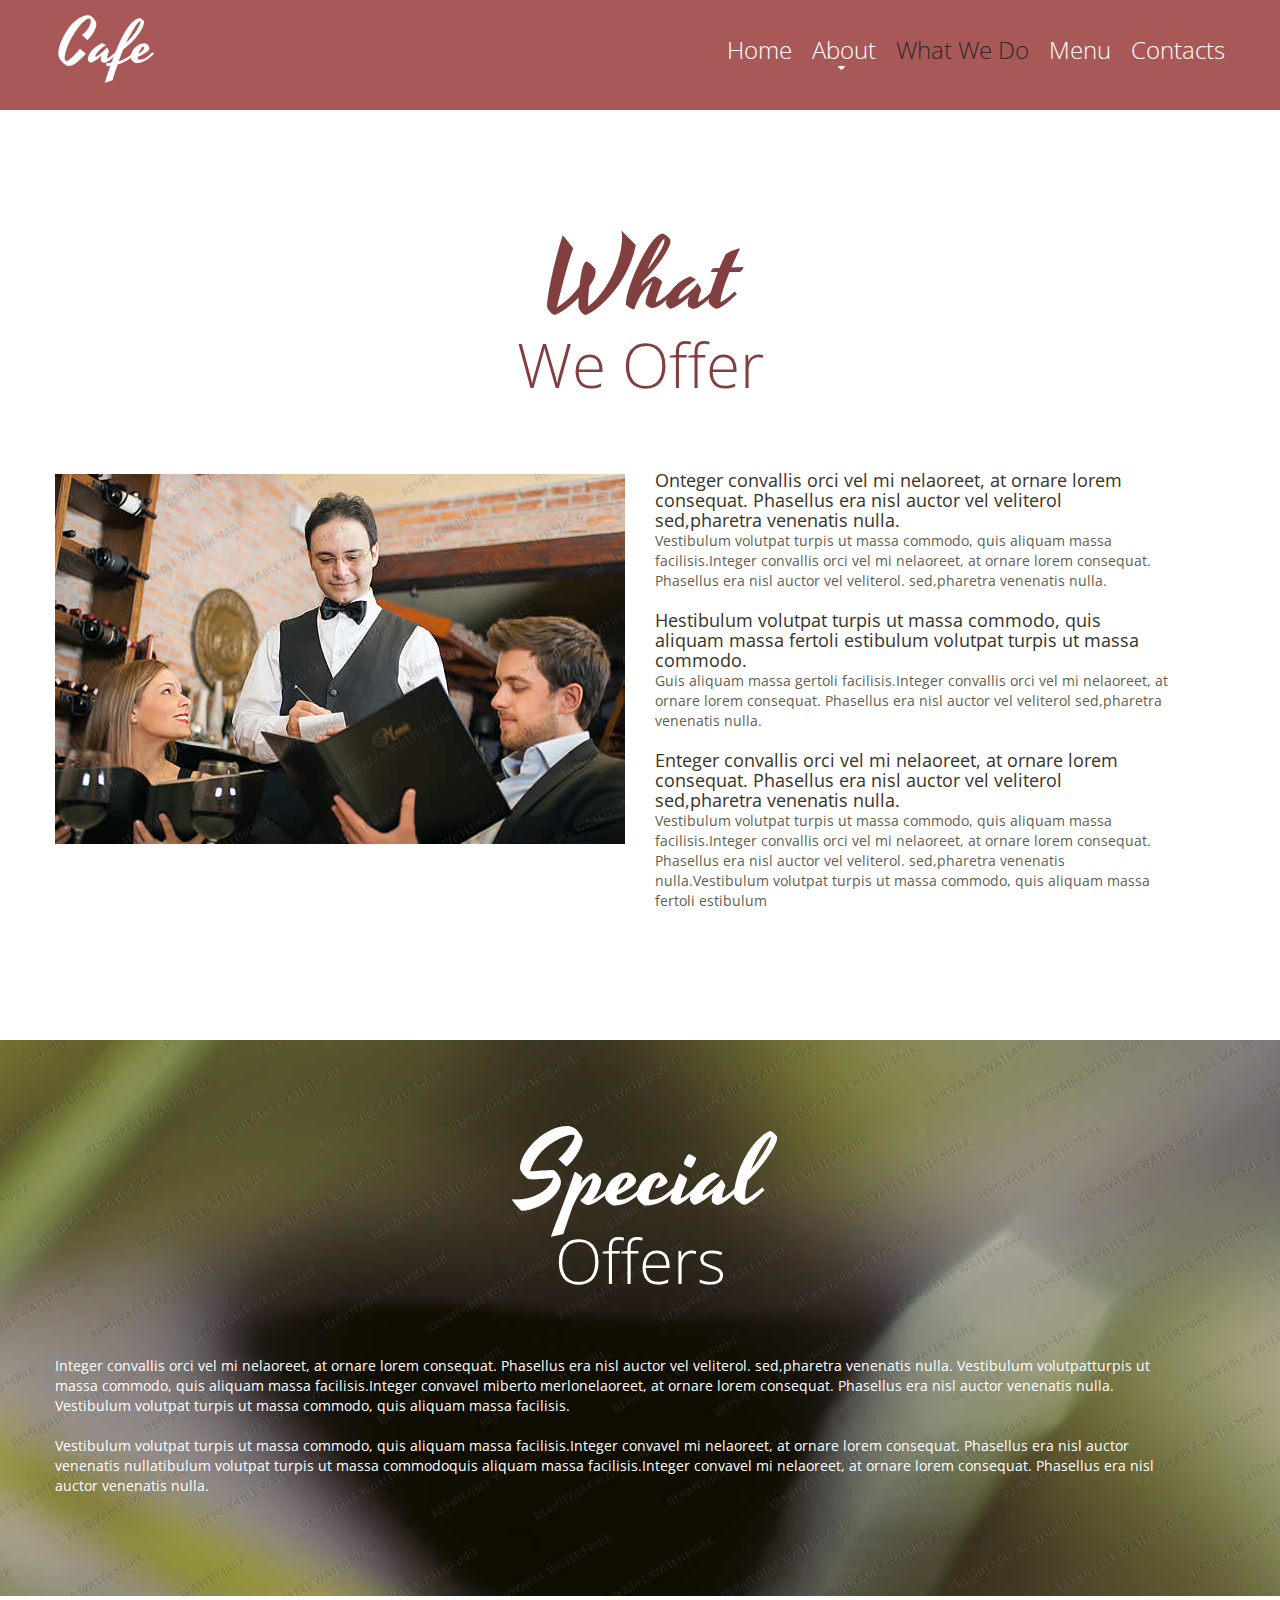
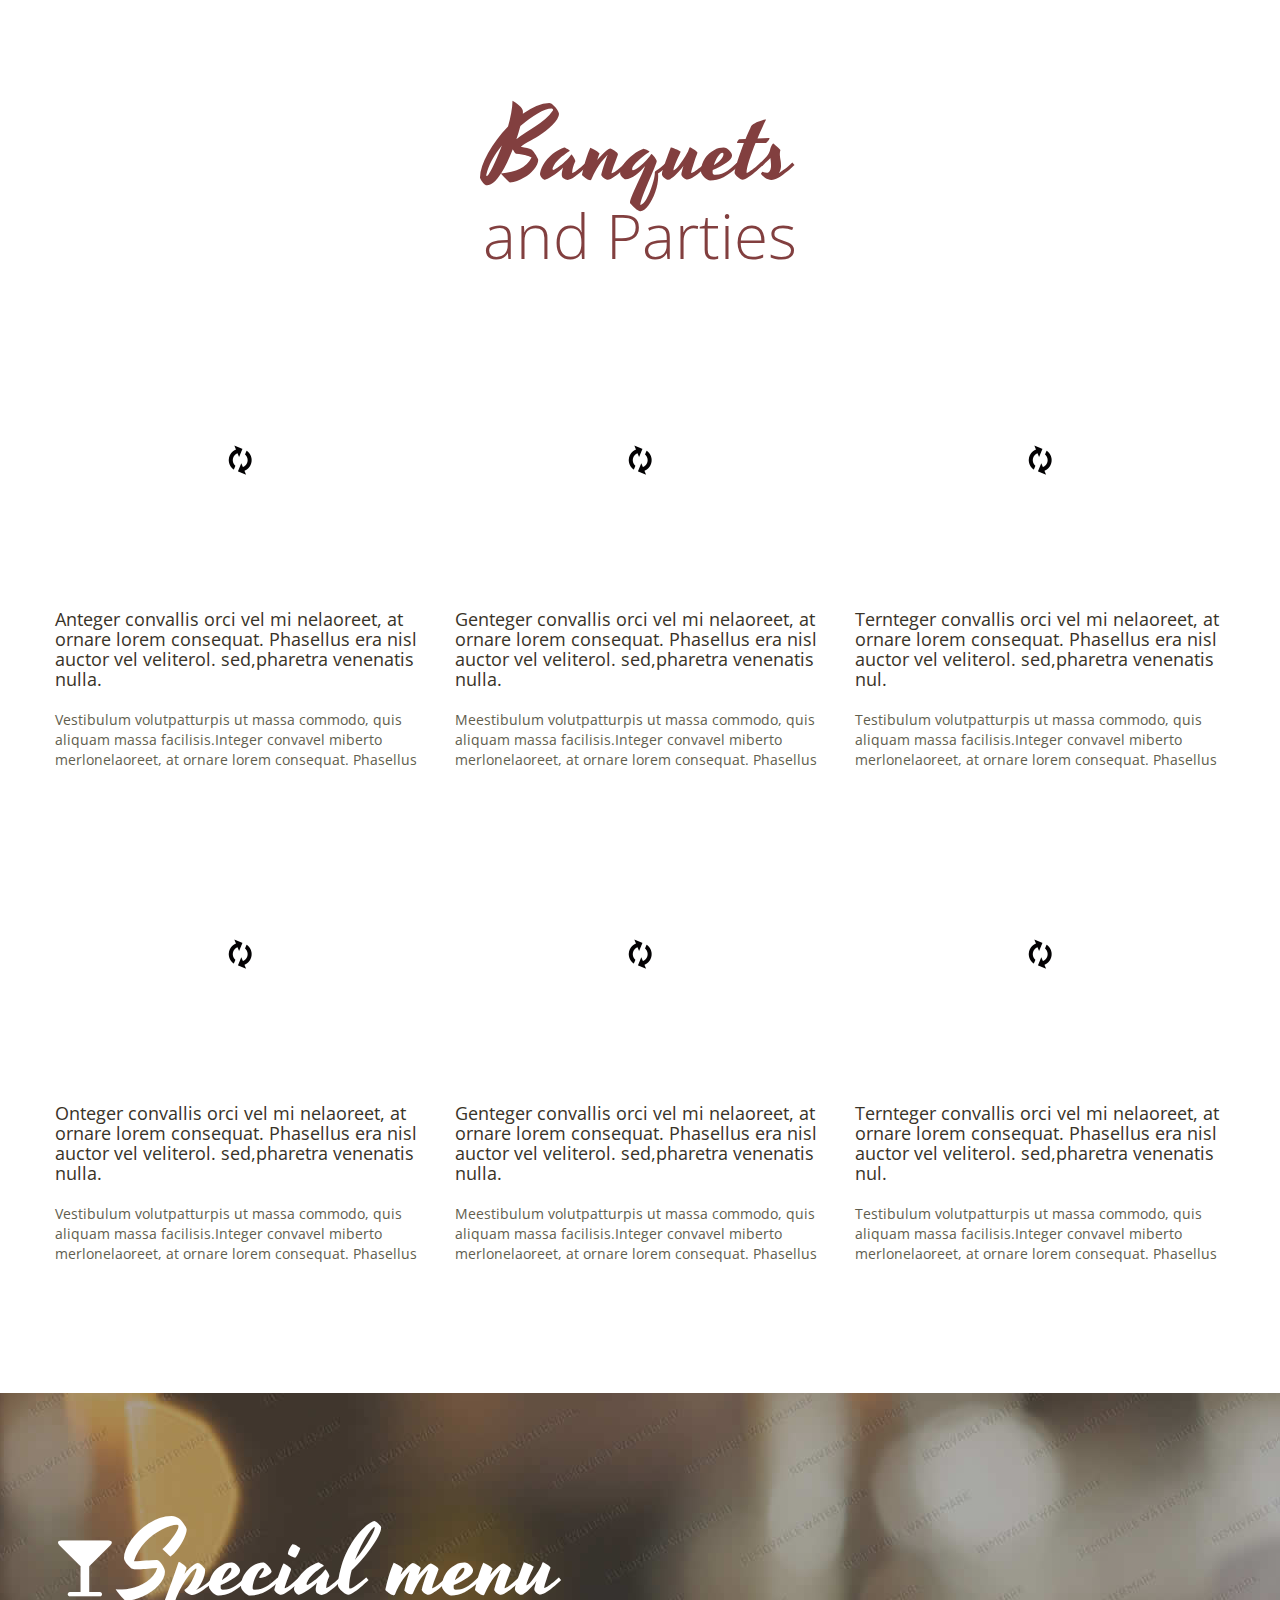
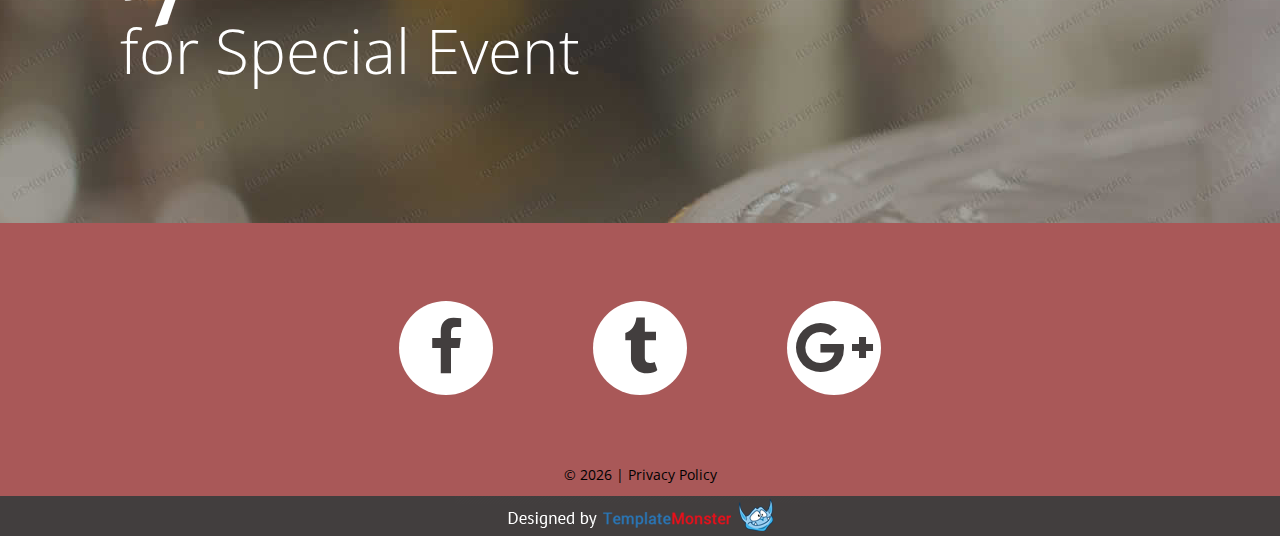
<file: What We Do.html>
﻿<!DOCTYPE html>
<html lang="en">
<head>
    <title>What we do</title>
    <meta charset="utf-8">
    <meta name="format-detection" content="telephone=no"/>
    <link rel="icon" href="images/favicon.ico" type="image/x-icon">
    <link rel="stylesheet" href="css/grid.css">
    <link rel="stylesheet" href="css/style.css">

    <script src="js/jquery.js"></script>
    <script src="js/jquery-migrate-1.2.1.js"></script>

    <!--[if lt IE 9]>
    <html class="lt-ie9">
    <div style=' clear: both; text-align:center; position: relative;'>
        <a href="http://windows.microsoft.com/en-US/internet-explorer/..">
            <img src="images/ie8-panel/warning_bar_0000_us.jpg" border="0" height="42" width="820"
                 alt="You are using an outdated browser. For a faster, safer browsing experience, upgrade for free today."/>
        </a>
    </div>
    <script src="js/html5shiv.js"></script>
    <![endif]-->

    <script src='js/device.min.js'></script>
</head>

<body>
<div class="page">
    <!--========================================================
                              HEADER
    =========================================================-->
    <header>

        <div id="stuck_container" class="stuck_container">
            <div class="container">

                <div class="brand">
                    <h1 class="brand_name">
                        <a href="./">Cafe</a>
                    </h1>
                </div>

                <nav class="nav">
                    <ul class="sf-menu">
                        <li>
                            <a href="./">Home</a>
                        </li>
                        <li>
                            <a href="About.html">About</a>
                            <ul>
                                <li>
                                    <a href="#">Main Selection 001</a>
                                </li>
                                <li>
                                    <a href="#">Main Selection 002</a>
                                    <ul>
                                        <li>
                                            <a href="#">test selection 001</a>
                                        </li>
                                        <li>
                                            <a href="#">test selection 002</a>
                                        </li>
                                        <li>
                                            <a href="#">test selection 003</a>
                                        </li>
                                    </ul>
                                </li>
                                <li>
                                    <a href="#">Main Selection 003</a>
                                </li>
                            </ul>

                        </li>
                        <li class="active">
                            <a href="What We Do.html">What We Do</a>
                        </li>
                        <li>
                            <a href="Menu.html">Menu</a>
                        </li>
                        <li>
                            <a href="Contacts.html">Contacts</a>
                        </li>
                    </ul>
                </nav>
            </div>
        </div>

    </header>
    <!--========================================================
                              CONTENT
    =========================================================-->
    <main>
        <section class="well well__offset-3">
            <div class="container">
                <h2><em>What</em>We Offer</h2>
                <div class="row box-1">
                    <div class="grid_6">
                        <div class="img"><div class="lazy-img" style="padding-bottom: 64.91228070175439%;"><img data-src="images/page-3_img01.jpg" alt=""></div></div>
                    </div>
                    <div class="grid_6">
                        <h3 class="indents-3">Onteger convallis orci vel mi nelaoreet, at ornare lorem consequat. Phasellus era nisl auctor vel veliterol sed,pharetra venenatis nulla.</h3>
                        <p class="indents-3">Vestibulum volutpat turpis ut massa commodo, quis aliquam massa facilisis.Integer convallis orci vel mi nelaoreet, at ornare lorem consequat. Phasellus era nisl auctor vel veliterol. sed,pharetra venenatis nulla.</p>
                        <h3 class="indents-3">Hestibulum volutpat turpis ut massa commodo, quis aliquam massa fertoli estibulum volutpat turpis ut massa commodo.</h3>
                        <p class="indents-3"> Guis aliquam massa gertoli facilisis.Integer convallis orci vel mi nelaoreet, at ornare lorem consequat. Phasellus era nisl auctor vel veliterol sed,pharetra venenatis nulla.</p>
                        <h3 class="indents-3">Enteger convallis orci vel mi nelaoreet, at ornare lorem consequat. Phasellus era nisl auctor vel veliterol sed,pharetra venenatis nulla.</h3>
                        <p class="indents-3">Vestibulum volutpat turpis ut massa commodo, quis aliquam massa facilisis.Integer convallis orci vel mi nelaoreet, at ornare lorem consequat. Phasellus era nisl auctor vel veliterol. sed,pharetra venenatis nulla.Vestibulum volutpat turpis ut massa commodo, quis aliquam massa fertoli estibulum</p>
                    </div>
                </div>
            </div>
        </section>
        <section class="parallax parallax4" data-parallax-speed="-0.4">
            <div class="container">
                <h2><em>Special </em>Offers</h2>
                <p class="indents-3">Integer convallis orci vel mi nelaoreet, at ornare lorem consequat. Phasellus era nisl auctor vel veliterol. sed,pharetra venenatis nulla. Vestibulum volutpatturpis ut massa commodo, quis aliquam massa facilisis.Integer convavel miberto merlonelaoreet, at ornare lorem consequat. Phasellus era nisl auctor venenatis nulla. Vestibulum volutpat turpis ut massa commodo, quis aliquam massa facilisis.<br><br>Vestibulum volutpat turpis ut massa commodo, quis aliquam massa facilisis.Integer convavel mi nelaoreet, at ornare lorem consequat. Phasellus era nisl auctor venenatis nullatibulum volutpat turpis ut massa commodoquis aliquam massa facilisis.Integer convavel mi nelaoreet, at ornare lorem consequat. Phasellus era nisl auctor venenatis nulla.</p>
            </div>
        </section>
        <section class="well well__offset-4">
            <div class="container">
                <h2><em>Banquets </em>and Parties</h2>
                <div class="row">
                    <div class="grid_4">
                        <div class="img"><div class="lazy-img" style="padding-bottom: 55.94594594594595%;"><img data-src="images/page-3_img02.jpg" alt=""></div></div>
                        <h3>Anteger convallis orci vel mi nelaoreet, at ornare lorem consequat. Phasellus era nisl auctor vel veliterol. sed,pharetra venenatis nulla. </h3>
                        <p>Vestibulum volutpatturpis ut massa commodo, quis aliquam massa facilisis.Integer convavel miberto merlonelaoreet, at ornare lorem consequat. Phasellus</p>
                    </div>
                    <div class="grid_4">
                        <div class="img"><div class="lazy-img" style="padding-bottom: 55.94594594594595%;"><img data-src="images/page-3_img03.jpg" alt=""></div></div>
                        <h3>Genteger convallis orci vel mi nelaoreet, at ornare lorem consequat. Phasellus era nisl auctor vel veliterol. sed,pharetra venenatis nulla. </h3>
                        <p>Meestibulum volutpatturpis ut massa commodo, quis aliquam massa facilisis.Integer convavel miberto merlonelaoreet, at ornare lorem consequat. Phasellus</p>
                    </div>
                    <div class="grid_4">
                        <div class="img"><div class="lazy-img" style="padding-bottom: 55.94594594594595%;"><img data-src="images/page-3_img04.jpg" alt=""></div></div>
                        <h3>Ternteger convallis orci vel mi nelaoreet, at ornare lorem consequat. Phasellus era nisl auctor vel veliterol. sed,pharetra venenatis nul. </h3>
                        <p>Testibulum volutpatturpis ut massa commodo, quis aliquam massa facilisis.Integer convavel miberto merlonelaoreet, at ornare lorem consequat. Phasellus</p>
                    </div>
                </div>
                <div class="row">
                    <div class="grid_4">
                        <div class="img"><div class="lazy-img" style="padding-bottom: 55.94594594594595%;"><img data-src="images/page-3_img05.jpg" alt=""></div></div>
                        <h3>Onteger convallis orci vel mi nelaoreet, at ornare lorem consequat. Phasellus era nisl auctor vel veliterol. sed,pharetra venenatis nulla. </h3>
                        <p>Vestibulum volutpatturpis ut massa commodo, quis aliquam massa facilisis.Integer convavel miberto merlonelaoreet, at ornare lorem consequat. Phasellus</p>
                    </div>
                    <div class="grid_4">
                        <div class="img"><div class="lazy-img" style="padding-bottom: 55.94594594594595%;"><img data-src="images/page-3_img06.jpg" alt=""></div></div>
                        <h3>Genteger convallis orci vel mi nelaoreet, at ornare lorem consequat. Phasellus era nisl auctor vel veliterol. sed,pharetra venenatis nulla. </h3>
                        <p>Meestibulum volutpatturpis ut massa commodo, quis aliquam massa facilisis.Integer convavel miberto merlonelaoreet, at ornare lorem consequat. Phasellus</p>
                    </div>
                    <div class="grid_4">
                        <div class="img"><div class="lazy-img" style="padding-bottom: 55.94594594594595%;"><img data-src="images/page-3_img07.jpg" alt=""></div></div>
                        <h3>Ternteger convallis orci vel mi nelaoreet, at ornare lorem consequat. Phasellus era nisl auctor vel veliterol. sed,pharetra venenatis nul. </h3>
                        <p>Testibulum volutpatturpis ut massa commodo, quis aliquam massa facilisis.Integer convavel miberto merlonelaoreet, at ornare lorem consequat. Phasellus</p>
                    </div>
                </div>
            </div>
        </section>
        <section class="parallax parallax5" data-parallax-speed="-0.4">
            <div class="container">
                <h2><em>Special menu </em>for Special Event</h2>
            </div>
        </section>
    </main>

    <!--========================================================
                              FOOTER
    =========================================================-->
    <footer>
        <div class="container">
            <ul class="socials">
                <li><a href="#" class="fa fa-facebook"></a></li>
                <li><a href="#" class="fa fa-tumblr"></a></li>
                <li><a href="#" class="fa fa-google-plus"></a></li>
            </ul>
            <div class="copyright">© <span id="copyright-year"></span> |
                <a href="#">Privacy Policy</a>
            </div>
        </div>
        <div class="tm"><a href="#"><img src="images/TM_logo.png" alt=""></a></div>
    </footer>
</div>

<script src="js/script.js"></script>
</body>
</html>
</file>
<file: css/camera.css>
/*========================================================
                        Camera
=========================================================*/
.camera_container {
  position: relative;
  padding-bottom: 51.3598327%;
}
.camera_container .brand {
  position: absolute;
  left: 0;
  right: 0;
  top: 30%;
  text-align: center;
}
.camera_container .brand_name {
  padding: 0 20px 15px;
  display: inline-block;
  overflow: hidden;
  font-family: 'Yesteryear', cursive;
  font-size: 200px;
  line-height: 220px;
  font-weight: 400;
  color: #ffffff;
}
@media (max-width: 1700px) {
  .camera_container .brand {
    top: 60px;
  }
}
@media (max-width: 934.58248356px) {
  .camera_container {
    padding-bottom: 480px;
  }
}
.camera_wrap {
  display: none;
  position: absolute;
  left: 0;
  top: 0;
  width: 100%;
  margin-bottom: 0 !important;
  height: 100%;
  background: #fff;
  z-index: 0;
}
.camera_wrap img {
  max-width: none !important;
}
.camera_fakehover {
  height: 100%;
  min-height: 60px;
  position: relative;
  width: 100%;
}
.camera_src {
  display: none;
}
.cameraCont,
.cameraContents {
  height: 100%;
  position: relative;
  width: 100%;
  z-index: 1;
}
.cameraSlide {
  position: absolute;
  left: 0;
  right: 0;
  top: 0;
  bottom: 0;
}
.cameraContent {
  position: absolute;
  left: 0;
  right: 0;
  top: 0;
  bottom: 0;
  display: none;
}
.camera_target {
  position: absolute;
  left: 0;
  right: 0;
  top: 0;
  bottom: 0;
  overflow: hidden;
  text-align: left;
  z-index: 0;
}
.camera_overlayer {
  position: absolute;
  left: 0;
  right: 0;
  top: 0;
  bottom: 0;
  overflow: hidden;
  z-index: 0;
}
.camera_target_content {
  position: absolute;
  left: 0;
  right: 0;
  top: 0;
  bottom: 0;
  overflow: hidden;
  z-index: 2;
}
.camera_loader {
  background: #ffffff url(../images/camera-loader.gif) no-repeat center;
  border: 1px solid #ffffff;
  border-radius: 18px;
  height: 36px;
  left: 50%;
  overflow: hidden;
  position: absolute;
  margin: -18px 0 0 -18px;
  top: 50%;
  width: 36px;
  z-index: 3;
}
.camera_nav_cont {
  height: 65px;
  overflow: hidden;
  position: absolute;
  right: 9px;
  top: 15px;
  width: 120px;
  z-index: 4;
}
.camerarelative {
  overflow: hidden;
  position: relative;
}
.imgFake {
  cursor: pointer;
}
.camera_command_wrap .hideNav {
  display: none;
}
.camera_command_wrap {
  left: 0;
  position: relative;
  right: 0;
  z-index: 4;
}
.showIt {
  display: none;
}
.camera_clear {
  clear: both;
  display: block;
  height: 1px;
  margin: -1px 0 25px;
  position: relative;
}
.camera_caption {
  display: none;
}
.cameraContent .camera_caption {
  display: block;
}
/*================   Custom Layout&Styles   =====================*/
.camera_caption {
  position: absolute;
}
.camera_caption > div {
  height: 100%;
}
.camera_pag_ul {
  text-align: center;
}
.camera_pag_ul li {
  display: inline-block;
  width: 8px;
  height: 8px;
  line-height: 8px;
  text-align: center;
  cursor: pointer;
  -webkit-border-radius: 50%;
  -moz-border-radius: 50%;
  border-radius: 50%;
  background: #888;
  -moz-transition: 0.3s all ease;
  -o-transition: 0.3s all ease;
  -webkit-transition: 0.3s all ease;
  transition: 0.3s all ease;
}
.camera_pag_ul li.cameracurrent,
.camera_pag_ul li:hover {
  background: #333;
}
.camera_pag_ul li + li {
  margin-left: 4px;
}
.camera_pag_ul li > span {
  display: none;
}
.camera_thumbs_cont {
  position: absolute;
  left: 0;
  right: 0;
  bottom: 198px;
  text-align: center;
}
.camera_thumbs_cont ul {
  display: inline-block;
  width: auto !important;
}
.camera_thumbs_cont ul li {
  float: left;
  cursor: pointer;
}
.camera_thumbs_cont ul li img {
  max-width: 100% !important;
}
.camera_thumbs_cont ul li + li {
  margin-left: 80px;
}
.camera_thumbs_cont ul li img {
  border-radius: 63px;
}
@media (max-width: 979px) {
  .camera_thumbs_cont ul li {
    width: 70px;
  }
  .camera_thumbs_cont ul li + li {
    margin-left: 20px;
  }
}
@media (max-width: 1700px) {
  .camera_thumbs_cont {
    bottom: 30px;
  }
}
</file>
<file: css/contact-form.css>
/*========================================================
                      Contact Form
=========================================================*/
/* Contact Form Basic Styles
========================================================*/
#contact-form {
  position: relative;
}
#contact-form label {
  -moz-box-sizing: border-box;
  -webkit-box-sizing: border-box;
  box-sizing: border-box;
  position: relative;
  display: block;
  letter-spacing: normal;
  margin: 0 0 8px;
  width: 100%;
  font: 400 18px/20px 'Open Sans', sans-serif;
}
#contact-form label.message {
  max-width: 100%;
  width: 100%;
  margin: 0 0 25px;
}
#contact-form fieldset {
  border: none;
}
/* Contact Form Placeholder Styles
========================================================*/
#contact-form ._placeholder {
  -moz-box-sizing: border-box;
  -webkit-box-sizing: border-box;
  box-sizing: border-box;
  font: 400 16px 'Open Sans', sans-serif;
  line-height: 24px;
  padding: 3.5px 20px 3.5px;
  color: #999999;
  width: 100% !important;
  position: absolute;
  left: 0;
  top: 0;
  display: block;
  border-radius: 0;
  cursor: text;
}
#contact-form ._placeholder.focused {
  opacity: 0.4;
}
.lt-ie9 #contact-form ._placeholder.focused {
  filter: alpha(opacity=40);
}
#contact-form ._placeholder.hidden,
#contact-form .file ._placeholder {
  display: none;
}
/* Contact Form Input
========================================================*/
#contact-form input[type='text'] {
  -moz-box-sizing: border-box;
  -webkit-box-sizing: border-box;
  box-sizing: border-box;
  font: 400 16px 'Open Sans', sans-serif;
  line-height: 24px;
  padding: 3.5px 20px 3.5px;
  color: #999999;
  background-color: #ffffff;
  border: 1px solid #a1a097;
  width: 100%;
  border-radius: 0;
  outline: none;
  -webkit-appearance: none;
  height: 31px;
  margin: 6px 0 12px 0;
}
/* Contact Form Buttons
========================================================*/
#contact-form .btn-wr a {
  margin-top: 57px;
  border: 1px solid #a95858;
  display: inline-block;
  font: 400 20px/20px 'Open Sans', sans-serif;
  padding: 10px 24px;
  color: #393328;
}
@media only screen and (max-width: 979px) {
  #contact-form .btn-wr a {
    margin-top: 10px;
  }
}
#contact-form .btn-wr a:hover {
  color: #ffffff;
  background: #a95858;
}
#contact-form .btn-wr a + a {
  margin-left: 20px;
}
/* Contact Form Textarea 
========================================================*/
#contact-form textarea {
  display: block;
  -moz-box-sizing: border-box;
  -webkit-box-sizing: border-box;
  box-sizing: border-box;
  font: 400 16px 'Open Sans', sans-serif;
  line-height: 24px;
  padding: 3.5px 20px 3.5px;
  color: #999999;
  background-color: #ffffff;
  border: 1px solid #a1a097;
  width: 100%;
  border-radius: 0;
  outline: none;
  -webkit-appearance: none;
  resize: none;
  height: 174px;
  overflow: auto;
  margin: 6px 0 12px 0;
}
/* Contact Form Error messages
========================================================*/
#contact-form .empty-message,
#contact-form .error-message {
  -moz-transition: 0.3s ease-in height;
  -o-transition: 0.3s ease-in height;
  -webkit-transition: 0.3s ease-in height;
  transition: 0.3s ease-in height;
  position: absolute;
  right: 3px;
  top: 2px;
  color: red;
  height: 0;
  overflow: hidden;
  font-size: 11px;
  z-index: 99;
}
#contact-form .invalid .error-message,
#contact-form .empty .empty-message {
  height: 14px;
  line-height: 14px;
}
/* Contact Form Processing Box
========================================================*/
#contact-form .contact-form-loader {
  position: absolute;
  top: 0;
  left: 0;
  right: 0;
  bottom: 0;
  opacity: 0;
  z-index: -1;
  overflow: hidden;
  background: rgba(247, 247, 247, 0.48) url([data-uri]);
  background-repeat: no-repeat;
  background-position: 50% 50%;
}
.lt-ie9 #contact-form .contact-form-loader {
  filter: alpha(opacity=0);
}
#contact-form.processing .contact-form-loader {
  -moz-transition: all 0.3s ease-in;
  -o-transition: all 0.3s ease-in;
  -webkit-transition: all 0.3s ease-in;
  transition: all 0.3s ease-in;
  opacity: 0.7;
  z-index: 99;
}
.lt-ie9 #contact-form.processing .contact-form-loader {
  filter: alpha(opacity=70);
}
/* Contact Form Modal
========================================================*/
.modal-open {
  overflow: hidden;
}
#contact-form .modal {
  top: 0;
  left: 0;
  right: 0;
  bottom: 0;
  letter-spacing: normal;
  display: none;
  overflow: auto;
  overflow-y: scroll;
  position: fixed;
  z-index: 1050;
  -webkit-overflow-scrolling: touch;
  outline: 0;
  font-family: 'Open Sans', sans-serif;
  font-size: 13px;
  color: #222;
}
#contact-form .modal h4 {
  font-weight: bold;
  color: #000;
  padding: 0;
  margin: 0;
}
.modal.fade .modal-dialog {
  -moz-transition: transform 0.3s ease-out;
  -o-transition: transform 0.3s ease-out;
  -webkit-transition: transform 0.3s ease-out;
  transition: transform 0.3s ease-out;
  -moz-transform: translate(0, -25%);
  -ms-transform: translate(0, -25%);
  -o-transform: translate(0, -25%);
  -webkit-transform: translate(0, -25%);
  transform: translate(0, -25%);
}
.modal.in .modal-dialog {
  -moz-transform: translate(0, 0);
  -ms-transform: translate(0, 0);
  -o-transform: translate(0, 0);
  -webkit-transform: translate(0, 0);
  transform: translate(0, 0);
}
.modal-content {
  position: relative;
  background-color: #ffffff;
  border: 1px solid #999999;
  border: 1px solid rgba(0, 0, 0, 0.2);
  border-radius: 6px;
  -webkit-box-shadow: 0 3px 9px rgba(0, 0, 0, 0.5);
  box-shadow: 0 3px 9px rgba(0, 0, 0, 0.5);
  background-clip: padding-box;
  outline: none;
}
.modal-backdrop {
  top: 0;
  left: 0;
  right: 0;
  bottom: 0;
  position: fixed;
  z-index: 1040;
  background-color: #000000;
}
.modal-backdrop.fade {
  opacity: 0;
}
.lt-ie9 .modal-backdrop.fade {
  filter: alpha(opacity=0);
}
.modal-backdrop.in {
  opacity: 0.5;
}
.lt-ie9 .modal-backdrop.in {
  filter: alpha(opacity=50);
}
.modal-header {
  padding: 15px;
  border-bottom: 1px solid #e5e5e5;
  min-height: 16.42857143px;
}
.modal-header .close {
  margin-top: -2px;
}
.modal-title {
  margin: 0;
  line-height: 1.42857143;
}
.modal-body {
  position: relative;
  padding: 20px;
}
.modal-dialog {
  width: 600px;
  margin: 10px auto;
}
@media only screen and (max-width: 768px) {
  .modal-dialog {
    position: relative;
    width: auto;
    margin: 10px;
  }
}
/* Contact Form Close icon
========================================================*/
.close {
  float: right;
  font-size: 21px;
  font-weight: bold;
  line-height: 1;
  color: #000000;
  text-shadow: 0 1px 0 #ffffff;
  opacity: 0.2;
  filter: alpha(opacity=20);
}
.close:hover,
.close:focus {
  color: #000000;
  text-decoration: none;
  cursor: pointer;
  opacity: 0.5;
  filter: alpha(opacity=50);
}
button.close {
  padding: 0;
  cursor: pointer;
  background: transparent;
  border: 0;
  -webkit-appearance: none;
}
</file>
<file: css/styles.css>
h1 {
  color: darkcyan;
}

h3 {
  color: cadetblue;
}

body {
  background-color: paleturquoise;
}

hr {
  border-top: 5px dotted gray;
  width: 5%;
}

img {
  height: 100px;
  width: 100px;
  border-radius: 50%;
}
</file>
<file: product.css>
.container {
  max-width: 960px;
}

/*
 * Custom translucent site header
 */

.site-header {
  background-color: rgba(0, 0, 0, .85);
  -webkit-backdrop-filter: saturate(180%) blur(20px);
  backdrop-filter: saturate(180%) blur(20px);
}
.site-header a {
  color: #8e8e8e;
  transition: color .15s ease-in-out;
}
.site-header a:hover {
  color: #fff;
  text-decoration: none;
}

/*
 * Dummy devices (replace them with your own or something else entirely!)
 */

.product-device {
  position: absolute;
  right: 10%;
  bottom: -30%;
  width: 300px;
  height: 540px;
  background-color: #333;
  border-radius: 21px;
  transform: rotate(30deg);
}

.product-device::before {
  position: absolute;
  top: 10%;
  right: 10px;
  bottom: 10%;
  left: 10px;
  content: "";
  background-color: rgba(255, 255, 255, .1);
  border-radius: 5px;
}

.product-device-2 {
  top: -25%;
  right: auto;
  bottom: 0;
  left: 5%;
  background-color: #e5e5e5;
}


/*
 * Extra utilities
 */

.flex-equal > * {
  flex: 1;
}
@media (min-width: 768px) {
  .flex-md-equal > * {
    flex: 1;
  }
}
</file>
<file: css/grid.css>
/*==========================================================
                        NORMALIZE
==========================================================*/
html,
body,
div,
span,
applet,
object,
iframe,
h1,
h2,
h3,
h4,
h5,
h6,
p,
blockquote,
pre,
a,
abbr,
acronym,
address,
big,
cite,
code,
del,
dfn,
em,
img,
ins,
kbd,
q,
s,
samp,
small,
strike,
strong,
sub,
sup,
tt,
var,
b,
u,
i,
center,
dl,
dt,
dd,
ol,
ul,
li,
fieldset,
form,
label,
legend,
table,
caption,
tbody,
tfoot,
thead,
tr,
th,
td,
article,
aside,
canvas,
details,
embed,
figure,
figcaption,
footer,
header,
hgroup,
menu,
nav,
output,
ruby,
section,
summary,
time,
mark,
audio,
video {
  margin: 0;
  padding: 0;
  border: 0;
  font-size: 100%;
  font: inherit;
  vertical-align: top;
}
article,
aside,
details,
figcaption,
figure,
footer,
header,
hgroup,
menu,
nav,
section {
  display: block;
}
body {
  line-height: 1;
}
ol,
ul {
  list-style: none;
}
blockquote,
q {
  quotes: none;
}
blockquote:before,
blockquote:after,
q:before,
q:after {
  content: '';
  content: none;
}
table {
  border-collapse: collapse;
  border-spacing: 0;
}
/*==========================================================
                        GRID SYSTEM
==========================================================*/
.container,
.container-fluid {
  margin-right: auto;
  margin-left: auto;
  -moz-box-sizing: border-box;
  -webkit-box-sizing: border-box;
  box-sizing: border-box;
}
.container:before,
.container-fluid:before,
.row:before,
.container:after,
.container-fluid:after,
.row:after {
  content: " ";
  display: table;
}
.container:after,
.container-fluid:after,
.row:after {
  clear: both;
}
.container-fluid [class*="grid_"] {
  float: left;
  width: 8.33333333%;
  min-height: 1px;
}
.container-fluid .grid_12 {
  width: 100%;
}
.container-fluid .grid_11 {
  width: 91.66666667%;
}
.container-fluid .grid_10 {
  width: 83.33333333%;
}
.container-fluid .grid_9 {
  width: 75%;
}
.container-fluid .grid_8 {
  width: 66.66666667%;
}
.container-fluid .grid_7 {
  width: 58.33333333%;
}
.container-fluid .grid_6 {
  width: 50%;
}
.container-fluid .grid_5 {
  width: 41.66666667%;
}
.container-fluid .grid_4 {
  width: 33.33333333%;
}
.container-fluid .grid_3 {
  width: 25%;
}
.container-fluid .grid_2 {
  width: 16.66666667%;
}
.container-fluid .grid_1 {
  width: 8.33333333%;
}
.container-fluid .preffix_12 {
  margin-left: 100%;
}
.container-fluid .preffix_11 {
  margin-left: 91.66666667%;
}
.container-fluid .preffix_10 {
  margin-left: 83.33333333%;
}
.container-fluid .preffix_9 {
  margin-left: 75%;
}
.container-fluid .preffix_8 {
  margin-left: 66.66666667%;
}
.container-fluid .preffix_7 {
  margin-left: 58.33333333%;
}
.container-fluid .preffix_6 {
  margin-left: 50%;
}
.container-fluid .preffix_5 {
  margin-left: 41.66666667%;
}
.container-fluid .preffix_4 {
  margin-left: 33.33333333%;
}
.container-fluid .preffix_3 {
  margin-left: 25%;
}
.container-fluid .preffix_2 {
  margin-left: 16.66666667%;
}
.container-fluid .preffix_1 {
  margin-left: 8.33333333%;
}
.container,
.container-fluid {
  width: 1170px;
}
.container .row {
  margin-left: -30px;
}
.container [class*="grid_"] {
  float: left;
  min-height: 1px;
  margin-left: 30px;
}
.container .grid_12 {
  width: 1170px;
}
.container .grid_11 {
  width: 1070px;
}
.container .grid_10 {
  width: 970px;
}
.container .grid_9 {
  width: 870px;
}
.container .grid_8 {
  width: 770px;
}
.container .grid_7 {
  width: 670px;
}
.container .grid_6 {
  width: 570px;
}
.container .grid_5 {
  width: 470px;
}
.container .grid_4 {
  width: 370px;
}
.container .grid_3 {
  width: 270px;
}
.container .grid_2 {
  width: 170px;
}
.container .grid_1 {
  width: 70px;
}
.container .preffix_12 {
  margin-left: 1230px;
}
.container .preffix_11 {
  margin-left: 1130px;
}
.container .preffix_10 {
  margin-left: 1030px;
}
.container .preffix_9 {
  margin-left: 930px;
}
.container .preffix_8 {
  margin-left: 830px;
}
.container .preffix_7 {
  margin-left: 730px;
}
.container .preffix_6 {
  margin-left: 630px;
}
.container .preffix_5 {
  margin-left: 530px;
}
.container .preffix_4 {
  margin-left: 430px;
}
.container .preffix_3 {
  margin-left: 330px;
}
.container .preffix_2 {
  margin-left: 230px;
}
.container .preffix_1 {
  margin-left: 130px;
}
@media (min-width: 980px) and (max-width: 1199px) {
  .container,
  .container-fluid {
    width: 940px;
  }
  .container .row {
    margin-left: -20px;
  }
  .container [class*="grid_"] {
    float: left;
    min-height: 1px;
    margin-left: 20px;
  }
  .container .grid_12 {
    width: 940px;
  }
  .container .grid_11 {
    width: 860px;
  }
  .container .grid_10 {
    width: 780px;
  }
  .container .grid_9 {
    width: 700px;
  }
  .container .grid_8 {
    width: 620px;
  }
  .container .grid_7 {
    width: 540px;
  }
  .container .grid_6 {
    width: 460px;
  }
  .container .grid_5 {
    width: 380px;
  }
  .container .grid_4 {
    width: 300px;
  }
  .container .grid_3 {
    width: 220px;
  }
  .container .grid_2 {
    width: 140px;
  }
  .container .grid_1 {
    width: 60px;
  }
  .container .preffix_12 {
    margin-left: 980px;
  }
  .container .preffix_11 {
    margin-left: 900px;
  }
  .container .preffix_10 {
    margin-left: 820px;
  }
  .container .preffix_9 {
    margin-left: 740px;
  }
  .container .preffix_8 {
    margin-left: 660px;
  }
  .container .preffix_7 {
    margin-left: 580px;
  }
  .container .preffix_6 {
    margin-left: 500px;
  }
  .container .preffix_5 {
    margin-left: 420px;
  }
  .container .preffix_4 {
    margin-left: 340px;
  }
  .container .preffix_3 {
    margin-left: 260px;
  }
  .container .preffix_2 {
    margin-left: 180px;
  }
  .container .preffix_1 {
    margin-left: 100px;
  }
}
@media (min-width: 768px) and (max-width: 979px) {
  .container,
  .container-fluid {
    width: 748px;
  }
  .container .row {
    margin-left: -20px;
  }
  .container [class*="grid_"] {
    float: left;
    min-height: 1px;
    margin-left: 20px;
  }
  .container .grid_12 {
    width: 748px;
  }
  .container .grid_11 {
    width: 684px;
  }
  .container .grid_10 {
    width: 620px;
  }
  .container .grid_9 {
    width: 556px;
  }
  .container .grid_8 {
    width: 492px;
  }
  .container .grid_7 {
    width: 428px;
  }
  .container .grid_6 {
    width: 364px;
  }
  .container .grid_5 {
    width: 300px;
  }
  .container .grid_4 {
    width: 236px;
  }
  .container .grid_3 {
    width: 172px;
  }
  .container .grid_2 {
    width: 108px;
  }
  .container .grid_1 {
    width: 44px;
  }
  .container .preffix_12 {
    margin-left: 788px;
  }
  .container .preffix_11 {
    margin-left: 724px;
  }
  .container .preffix_10 {
    margin-left: 660px;
  }
  .container .preffix_9 {
    margin-left: 596px;
  }
  .container .preffix_8 {
    margin-left: 532px;
  }
  .container .preffix_7 {
    margin-left: 468px;
  }
  .container .preffix_6 {
    margin-left: 404px;
  }
  .container .preffix_5 {
    margin-left: 340px;
  }
  .container .preffix_4 {
    margin-left: 276px;
  }
  .container .preffix_3 {
    margin-left: 212px;
  }
  .container .preffix_2 {
    margin-left: 148px;
  }
  .container .preffix_1 {
    margin-left: 84px;
  }
}
@media (max-width: 767px) {
  .container,
  .container-fluid {
    width: 420px;
    padding: 0;
  }
  .container .row {
    margin-left: 0;
  }
  .row + .row,
  [class*="grid_"] + [class*="grid_"] {
    margin-top: 30px;
  }
  .container [class*="grid_"],
  .container-fluid [class*="grid_"] {
    float: none;
    display: block;
    width: 100%;
    margin-left: 0;
  }
}
@media (max-width: 479px) {
  body {
    padding: 0;
  }
  .container,
  .container-fluid {
    width: 300px;
    padding: 0 15px;
  }
  .row {
    margin-left: 0;
  }
}
</file>
<file: css/style.css>
@import "animate.css";
@import url(//maxcdn.bootstrapcdn.com/font-awesome/4.3.0/css/font-awesome.min.css);
@import url(http://fonts.googleapis.com/css?family=Open+Sans:300,400,700);
@import url(http://fonts.googleapis.com/css?family=Yesteryear);
/*========================================================
                      Main Styles
=========================================================*/
body {
  background: #a95858;
  color: #333;
  font-family: 'Open Sans', sans-serif;
  font-size: 14px;
  line-height: 20px;
  font-weight: 400px;
  -webkit-text-size-adjust: none;
  color: #5f5e4e;
}
img {
  max-width: 100%;
  height: auto;
}
h2 {
  text-align: center;
  font-family: 'Open Sans', sans-serif;
  font-size: 62px;
  line-height: 82px;
  font-weight: 300;
  color: #823f3f;
}
@media (max-width: 767px) {
  h2 {
    font-size: 42px;
    line-height: 56px;
  }
}
h2 em {
  display: block;
  font-family: 'Yesteryear', cursive;
  font-size: 100px;
  line-height: 82px;
  font-weight: 400;
}
@media (max-width: 767px) {
  h2 em {
    font-size: 72px;
    line-height: 56px;
  }
}
h3 {
  font-family: 'Open Sans', sans-serif;
  font-size: 18px;
  line-height: 20px;
  font-weight: 400;
  color: #393328;
}
p a:hover {
  text-decoration: underline;
}
figcaption {
  font-family: 'Yesteryear', cursive;
  font-size: 30px;
  line-height: 40px;
  font-weight: 400;
  color: #393328;
}
.address-1 {
  font-size: 18px;
  line-height: 24px;
}
.address-1 dt {
  display: inline-block;
}
.address-1 dd {
  display: inline-block;
}
.address-1 em {
  font-size: 48px;
  line-height: 56px;
}
.address-1 * + p {
  margin-top: 28px;
}
.address-2 {
  overflow: hidden;
  margin-top: 60px;
}
.address-2 .address_container {
  width: 170px;
  float: left;
}
@media (max-width: 979px) {
  .address-2 .address_container {
    float: none;
    width: 100%;
  }
}
.address-2 dl {
  margin-left: 128px;
  float: left;
}
@media (max-width: 1199px) {
  .address-2 dl {
    margin-left: 50px;
  }
}
@media (max-width: 979px) {
  .address-2 dl {
    margin-left: 0;
    margin-top: 20px;
    float: none;
  }
}
.address-2 dt {
  display: inline-block;
}
.address-2 dd {
  display: inline-block;
}
.address-2 a:hover {
  text-decoration: underline;
}
a {
  font: inherit;
  color: inherit;
  text-decoration: none;
  -moz-transition: 0.3s;
  -o-transition: 0.3s;
  -webkit-transition: 0.3s;
  transition: 0.3s;
}
a:active {
  background: transparent;
}
a[href^="tel:"] {
  color: inherit;
  text-decoration: none;
}
.fa {
  line-height: inherit;
}
[class*='fa-']:before {
  font-weight: 400;
  font-family: 'FontAwesome';
}
.page {
  overflow: hidden;
  min-height: 500px;
}
.lt-ie9 .page {
  min-width: 1200px;
}
.center {
  text-align: center;
}
.indents-1 {
  padding: 0 30px;
}
@media (max-width: 1199px) {
  .indents-1 {
    padding: 0;
  }
}
.indents-2 {
  padding: 0 220px;
}
@media (max-width: 1199px) {
  .indents-2 {
    padding: 0;
  }
}
.indents-3 {
  padding: 0 55px 0 0;
}
@media (max-width: 1199px) {
  .indents-3 {
    padding: 0;
  }
}
/*=======================================================
                        Components
=========================================================*/
/*========================   Menu   ==========================*/
.sf-menu {
  display: inline-block;
}
.sf-menu:before,
.sf-menu:after {
  content: " ";
  display: table;
}
.sf-menu:after {
  clear: both;
}
.sf-menu > li {
  position: relative;
  float: left;
}
.sf-menu > li + li {
  margin-left: 20px;
}
.sf-menu a {
  display: block;
}
.sf-menu {
  font-family: 'Open Sans', sans-serif;
  font-size: 24px;
  line-height: 24px;
  font-weight: 300;
}
.sf-menu > li > a {
  color: #ffffff;
}
.sf-menu > li.sfHover > a,
.sf-menu > li > a:hover {
  color: #2b2929;
}
.sf-menu > li.active > a {
  color: #2b2929;
}
.sf-menu ul {
  display: none;
  position: absolute;
  top: 100%;
  width: 235px;
  margin-top: 30px;
  padding: 0;
  background: #e6e6e6;
  z-index: 2;
  -moz-box-sizing: border-box;
  -webkit-box-sizing: border-box;
  box-sizing: border-box;
}
.sf-menu ul {
  font-family: 'Open Sans', sans-serif;
  font-size: 16px;
  line-height: 30px;
  font-weight: 300;
}
.sf-menu ul > li > a {
  color: #393328;
  padding: 0 20px;
}
.sf-menu ul > li.sfHover > a,
.sf-menu ul > li > a:hover {
  color: #ffffff;
  background: #884646;
}
.sf-menu ul ul {
  position: static;
  top: 100%;
  width: auto;
  margin-top: 0;
  padding: 0;
  z-index: 4;
}
.sf-menu ul ul > li > a {
  color: #393328;
  padding: 0 30px;
}
.sf-menu ul ul > li.sfHover > a,
.sf-menu ul ul > li > a:hover {
  color: #ffffff;
  background: #884646;
}
.sf-menu > li > .sf-with-ul {
  position: relative;
}
.sf-menu > li > .sf-with-ul:before {
  position: absolute;
  left: 50%;
  top: 100%;
  margin-left: -6px;
  content: '\f0d7';
  font: 400 12px/12px 'FontAwesome';
}
@media (max-width: 767px) {
  .sf-menu {
    display: none;
  }
}
.toggle-menu-container .nav {
  margin: 0;
  position: fixed;
  right: -273px;
  top: 0;
  height: 100%;
  width: 273px;
  background: #ffffff;
  border-left: 1px solid #e6e6e6;
  z-index: 998;
}
.toggle-menu-container .nav_title {
  padding: 20px 0;
  background: #423e3e;
}
.toggle-menu-container .sf-menu-toggle {
  position: fixed;
  top: 47px;
  right: 60px;
  width: 75px;
  height: 75px;
  font-size: 60px;
  line-height: 75px;
  color: #fff;
  background: #adabad;
  text-align: center;
}
.toggle-menu-container .sf-menu-toggle:hover {
  text-decoration: none;
  background: #fff;
  color: #000;
}
.toggle-menu-container .sf-menu {
  width: 100%;
}
.toggle-menu-container .sf-menu > li {
  float: none;
}
.toggle-menu-container .sf-menu > li + li {
  margin-left: 0;
}
.toggle-menu-container .sf-menu > li a {
  color: #823f3f;
  background: none;
  padding: 10px 40px;
}
.toggle-menu-container .sf-menu > li.active > a {
  color: #ffffff;
  background: #a95858;
}
.toggle-menu-container .sf-menu > li.sfHover > a,
.toggle-menu-container .sf-menu > li a:hover {
  color: #ffffff;
  background: #ba7a7a;
}
.toggle-menu-container .sf-menu ul {
  position: static;
  padding: 0;
  margin: 0;
  width: 100%;
}
.toggle-menu-container .sf-menu ul li a {
  color: #823f3f;
  background: none;
  padding: 10px 50px;
}
.toggle-menu-container .sf-menu ul li.active > a {
  color: #ffffff;
  background: #a95858;
}
.toggle-menu-container .sf-menu ul li.sfHover > a,
.toggle-menu-container .sf-menu ul li a:hover {
  color: #ffffff;
  background: #ba7a7a;
}
.toggle-menu-container .sf-menu ul ul a {
  padding: 10px 60px;
}
.toggle-menu-container .nav.active {
  right: 0;
}
.toggle-menu-container .nav.active .sf-menu-toggle {
  margin-left: 0;
  top: 6px;
  right: 233px;
  height: 30px;
  width: 30px;
  font-size: 18px;
  line-height: 30px;
}
@media (max-width: 979px) {
  .toggle-menu-container .sf-menu-toggle {
    top: 10px;
    right: 10px;
  }
}
@media (max-width: 767px) {
  .toggle-menu-container .sf-menu {
    display: block;
  }
  .toggle-menu-container .sf-menu a {
    text-align: left;
  }
}
/*==================  Select Menu  ======================*/
.select-menu {
  position: relative;
  display: none;
  margin: 0 auto;
  width: 420px;
  background: #ffffff url('../images/select.png') no-repeat right center;
  overflow: hidden;
}
.select-menu .select {
  width: 440px;
  height: 30px;
  color: #585858;
  background-color: transparent;
  font: 400 15px 'Open Sans', sans-serif;
  line-height: 30px;
  border: none;
  border-radius: 0;
  box-shadow: none;
  outline: none;
  -webkit-appearance: none;
}
.select-menu .select::-ms-expand {
  display: none;
}
@media (max-width: 767px) {
  .select-menu {
    display: block;
  }
}
@media (max-width: 479px) {
  .select-menu {
    width: 270px;
  }
  .select-menu .select {
    width: 290px;
  }
}
/*==================  Stuck menu  ======================*/
.isStuck {
  background: #994f4f;
  z-index: 999;
  border-bottom: 1px solid #333333;
}
.isStuck .nav {
  margin: 24px 0 24px;
}
.isStuck .brand {
  margin: 5px 0 5px;
}
@media only screen and (max-width: 979px) {
  .isStuck {
    display: none !important;
  }
}
/*==================     ToTop     ======================*/
.toTop {
  width: 115px;
  height: 115px;
  font-size: 88px;
  line-height: 115px;
  color: #fff;
  background: #b6b2b3;
  position: fixed;
  right: 66px;
  bottom: 180px;
  display: none;
  overflow: hidden;
  text-align: center;
  text-decoration: none;
  z-index: 20;
  border-radius: 50%;
}
.toTop:hover {
  color: #fff;
  background: #663535;
  text-decoration: none;
}
@media only screen and (max-width: 1399px) {
  .toTop {
    display: none !important;
  }
}
/*==================   Parallax    ======================*/
.parallax {
  width: 100%;
  background-position: center 0;
  background-repeat: no-repeat;
}
.mobile .parallax,
.tablet .parallax {
  background-position: 50% 0 !important;
  background-size: cover;
}
.parallax1 {
  text-align: center;
  background-color: #FFF;
  background-image: url(../images/parallax01.jpg);
  padding: 132px 0 127px;
}
.parallax2 {
  color: #ffffff;
  background-color: #FFF;
  background-image: url(../images/parallax02.jpg);
  padding: 142px 0 142px;
}
.parallax3 {
  background-color: #FFF;
  background-image: url(../images/parallax03.jpg);
  padding: 117px 0 122px;
}
.parallax4 {
  color: #ffffff;
  background-color: #FFF;
  background-image: url(../images/parallax04.jpg);
  padding: 97px 0 100px;
}
.parallax4 h2 {
  color: #ffffff;
}
.parallax5 {
  color: #ffffff;
  background-color: #FFF;
  background-image: url(../images/parallax05.jpg);
  padding: 134px 0px 132px;
}
.parallax5 h2 {
  color: #ffffff;
  text-align: left;
  padding-left: 65px;
  position: relative;
}
.parallax5 h2:before {
  content: '\f000';
  position: absolute;
  left: 0;
  top: 10px;
  font-family: 'FontAwesome';
  font-size: 60px;
  line-height: 60px;
}
@media (max-width: 767px) {
  .parallax {
    background-position: center 0 !important;
    background-size: cover;
  }
}
.img__border {
  border: 1px solid #6c6860;
}
/*========================================================
                     HEADER  Section
=========================================================*/
header {
  background: #a95858;
}
header .brand {
  float: left;
}
header .nav {
  margin: 38px 0 48px 0;
  float: right;
}
@media (max-width: 767px) {
  header {
    text-align: center;
  }
  header .brand,
  header .nav {
    float: none;
  }
}
/*==================     Brand     ======================*/
.brand {
  margin: 14px 0 0 0;
  float: left;
}
.brand_name {
  padding: 0 0 6px 4px;
  display: inline-block;
  overflow: hidden;
  font-family: 'Yesteryear', cursive;
  font-size: 60px;
  line-height: 64px;
  color: #ffffff;
}
/*=======================================================
                     CONTENT  Layout
=========================================================*/
* + p {
  margin-top: 46px;
}
* + h2 {
  margin-top: 138px;
}
* + h3 {
  margin-top: 10px;
}
* + figcaption {
  margin-top: 25px;
}
* + address {
  margin-top: 37px;
}
* + .row {
  margin-top: 80px;
}
* + .row__offset-1 {
  margin-top: 60px;
}
* + .row__offset-2 {
  margin-top: 30px;
}
* + .decoration {
  margin-top: 43px;
}
* + .btn {
  margin-top: 43px;
}
* + .gallery {
  margin-top: 34px;
}
h2 + p {
  margin-top: 55px;
}
h3 + p {
  margin-top: 21px;
}
p + .img {
  margin-top: 46px;
}
.img + h3 {
  margin-top: 46px;
}
/*========================================================
                     CONTENT  Styles
=========================================================*/
main {
  display: block;
  background: #ffffff;
}
/*==================      Well     ======================*/
.well {
  padding: 114px 0 0 0;
}
.well__offset-1 {
  padding: 135px 0 128px 0;
}
.well__offset-2 {
  padding: 141px 0 67px 0;
}
.well__offset-3 {
  padding: 131px 0 129px 0;
}
.well__offset-4 {
  padding: 116px 0 129px 0;
}
/*==================    Buttons    ======================*/
.btn {
  position: relative;
  display: inline-block;
  font-family: 'Open Sans', sans-serif;
  font-size: 20px;
  line-height: 20px;
  font-weight: 400;
  color: #393328;
}
.btn:before,
.btn:after {
  content: '';
  position: absolute;
  left: 50%;
  right: 50%;
  background: #6c6860;
  height: 1px;
  top: 22px;
  opacity: 0;
  -moz-transition: all 0.3s ease;
  -o-transition: all 0.3s ease;
  -webkit-transition: all 0.3s ease;
  transition: all 0.3s ease;
}
.lt-ie9 .btn:before,
.lt-ie9 .btn:after {
  filter: alpha(opacity=0);
}
.btn:hover {
  color: #823f3f;
}
.btn:hover:before {
  left: 0;
  opacity: 1;
}
.lt-ie9 .btn:hover:before {
  filter: alpha(opacity=100);
}
.btn:hover:after {
  right: 0;
  opacity: 1;
}
.lt-ie9 .btn:hover:after {
  filter: alpha(opacity=100);
}
/*================== Decoration ======================*/
.decoration {
  position: relative;
  text-align: center;
}
.decoration:before {
  content: '';
  position: absolute;
  height: 1px;
  top: 10px;
  left: 0;
  right: 50%;
  margin-right: 67px;
  margin-left: 3px;
  background: #6c6860;
}
.decoration:after {
  content: '';
  position: absolute;
  height: 1px;
  top: 10px;
  right: 0;
  left: 50%;
  margin-left: 67px;
  margin-right: 3px;
  background: #6c6860;
}
/*==================   Lazy Img    ======================*/
.lazy-img {
  display: block;
  position: relative;
  height: 0;
  overflow: hidden;
  background: #ffffff url(../images/lazy-loader.gif) no-repeat center center;
}
.lazy-img img {
  position: absolute;
  top: 0;
  left: 0;
  width: 100%;
  height: 100%;
  z-index: 0;
  -moz-transition: 1s all ease;
  -o-transition: 1s all ease;
  -webkit-transition: 1s all ease;
  transition: 1s all ease;
  opacity: 0;
}
.lt-ie9 .lazy-img img {
  filter: alpha(opacity=0);
}
.lazy-img .lazy-loaded {
  opacity: 1;
}
.lt-ie9 .lazy-img .lazy-loaded {
  filter: alpha(opacity=100);
}
/*================== Gallery ======================*/
.gallery {
  width: 100%;
  overflow: hidden;
}
@media (max-width: 767px) {
  .gallery {
    width: 420px;
    margin: 0 auto;
  }
}
@media (max-width: 479px) {
  .gallery {
    width: 300px;
  }
}
.gallery em {
  font-size: 36px;
  line-height: 44px;
  color: #823f3f;
}
.gallery_col-1 {
  float: left;
  width: 30.3347280334728%;
}
@media (max-width: 767px) {
  .gallery_col-1 {
    width: 100%;
  }
}
.gallery_col-2 {
  float: left;
  width: 38.96443514644351%;
}
@media (max-width: 767px) {
  .gallery_col-2 {
    width: 100%;
  }
}
.gallery_col-3 {
  float: left;
  width: 30.70083682008368%;
}
@media (max-width: 767px) {
  .gallery_col-3 {
    width: 100%;
  }
}
.gallery_item {
  display: block;
  position: relative;
}
.gallery_item:hover .gallery_overlay {
  opacity: 1;
}
.lt-ie9 .gallery_item:hover .gallery_overlay {
  filter: alpha(opacity=100);
}
.gallery_overlay {
  position: absolute;
  text-align: center;
  vertical-align: top;
  top: 0;
  bottom: 0;
  left: 0;
  right: 0;
  opacity: 0;
  background: rgba(255, 255, 255, 0.54);
  z-index: 1;
  -moz-transition: all 0.3s ease;
  -o-transition: all 0.3s ease;
  -webkit-transition: all 0.3s ease;
  transition: all 0.3s ease;
}
.lt-ie9 .gallery_overlay {
  filter: alpha(opacity=0);
}
.lt-ie9 .gallery_overlay {
  background: none;
  -ms-filter: progid:DXImageTransform.Microsoft.gradient(startColorstr='#8affffff', endColorstr='#8affffff');
  filter: progid:DXImageTransform.Microsoft.gradient(startColorstr='#8affffff', endColorstr='#8affffff');
  zoom: 1;
}
.gallery_caption {
  position: absolute;
  background: #ffffff;
  width: 295px;
  padding: 28px 40px 42px;
  top: 50%;
  margin-top: -84px;
  left: 50%;
  margin-left: -188px;
}
@media (max-width: 1199px) {
  .gallery_caption {
    width: 240px;
    margin-left: -150px;
    padding: 20px 30px 30px;
  }
}
@media (max-width: 979px) {
  .gallery_caption {
    width: 200px;
    margin-left: -120px;
    padding: 10px 20px 20px;
    margin-top: -62px;
  }
  .gallery_caption em {
    font-size: 24px;
    line-height: 32px;
  }
  .gallery_caption * + p {
    margin-top: 10px;
  }
}
.gallery img {
  width: 100%;
}
.gallery * + p {
  margin-top: 20px;
}
/*========================================================
                     FOOTER  Styles
=========================================================*/
footer {
  padding: 78px 0 0 0;
  text-align: center;
}
footer .socials {
  display: inline-block;
  overflow: hidden;
}
footer .socials li {
  float: left;
}
footer .socials li + li {
  margin-left: 100px;
}
@media (max-width: 767px) {
  footer .socials li + li {
    margin-left: 30px;
  }
}
@media (max-width: 479px) {
  footer .socials li + li {
    margin-left: 15px;
  }
}
footer .socials a {
  display: inline-block;
  width: 94px;
  height: 94px;
  line-height: 94px;
  text-align: center;
  background: #ffffff;
  color: #423e3e;
  border-radius: 50%;
  font-size: 60px;
}
@media (max-width: 479px) {
  footer .socials a {
    font-size: 40px;
    width: 80px;
    height: 80px;
    line-height: 80px;
  }
}
footer .socials a:hover {
  background: #423e3e;
  color: #ffffff;
}
footer .copyright {
  color: #000000;
}
footer .copyright a:hover {
  text-decoration: underline;
}
* + footer .copyright {
  margin-top: 70px;
}
footer .tm {
  background: #423e3e;
}
* + footer .tm {
  margin-top: 11px;
}
.client {
  font-family: 'Open Sans', sans-serif;
  font-size: 18px;
  line-height: 20px;
  font-weight: 400;
  color: #5f5e4e;
}
.client em {
  display: block;
  font-family: 'Yesteryear', cursive;
  font-size: 30px;
  line-height: 40px;
  font-weight: 400;
}
* + .client {
  margin-top: 20px;
}
.bg-1 {
  background: #a95858;
  color: #ffffff;
}
.bg-1 h2 {
  color: #ffffff;
}
.bg-1 h3 {
  color: #ffffff;
}
.bg-1 figcaption {
  color: #ffffff;
}
.bg-1 .decoration:before,
.bg-1 .decoration:after {
  background: #563d34;
}
.bg-1 .btn:before,
.bg-1 .btn:after {
  background: #ffffff;
}
.bg-1 .btn:hover {
  color: #ffffff;
}
.box-1 .img {
  margin-top: 4px;
}
* + .box-1 {
  margin-top: 65px;
}
.box-1 * + p {
  margin-top: 1px;
}
.box-1 * + h3 {
  margin-top: 19px;
}
* + .box-2 {
  margin-top: 70px;
}
.box-3 h2 {
  text-align: left;
  font-size: 48px;
  line-height: 58px;
}
* + .box-3 {
  margin-top: 50px;
}
.box-3 h2 + * {
  margin-top: 50px;
}
/*==================  GOOGLE MAP  ======================*/
* + .map {
  margin-top: 72px;
}
.map_model {
  height: 430px;
}
.map_model img {
  max-width: none !important;
}
@media (max-width: 767px) {
  .map_model {
    height: 250px;
  }
}
@media (max-width: 479px) {
  .map_model {
    height: 200px;
  }
}
.map_locations {
  display: none;
}
</file>
